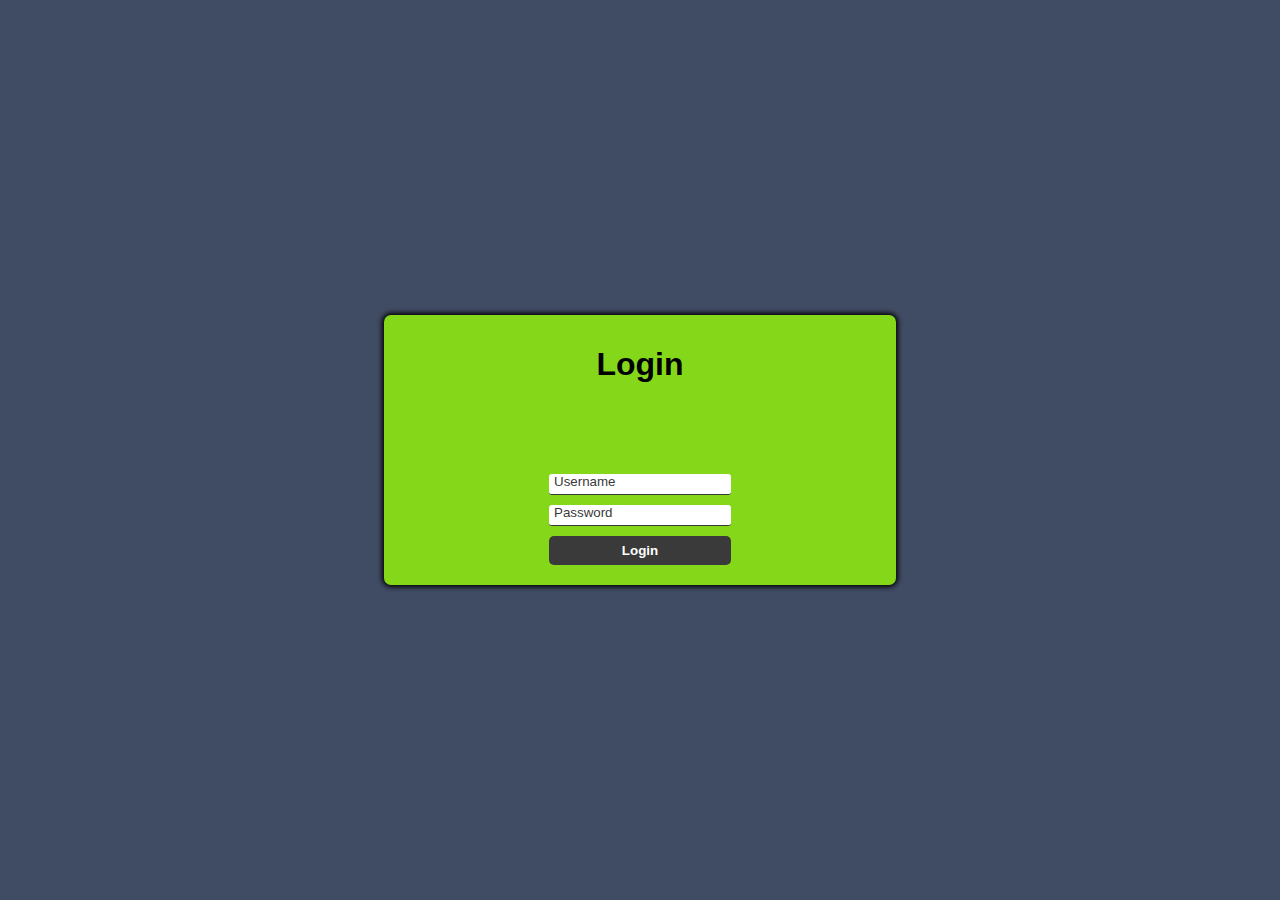
<file: index.html>
<!DOCTYPE html>
<html lang="en">
    <head>
        <meta charset="UTF-8">
        <meta name="viewport" content="width=device-width, initial-scale=1.0">
        <title>Iniciar Sesión</title>
        <!-- <link rel="stylesheet" href="login-page.css">
        <script defer src="login-page.js"></script> -->
      </head>
      
    <body>
        <main id="main-holder">
            <h1 id="login-header">Login</h1>
            
            <div id="login-error-msg-holder">
              <p id="login-error-msg">Invalid username <span id="error-msg-second-line">and/or password</span></p>
            </div>
            
            <form id="login-form">
              <input type="text" name="username" id="username-field" class="login-form-field" placeholder="Username">
              <input type="password" name="password" id="password-field" class="login-form-field" placeholder="Password">
              <input type="submit" value="Login" id="login-form-submit">
            </form>
          
          </main>
    </body>
    <script>
        const loginForm = document.getElementById("login-form");
        const loginButton = document.getElementById("login-form-submit");
        const loginErrorMsg = document.getElementById("login-error-msg");

        loginButton.addEventListener("click", (e)=> {
            e.preventDefault();
            const user = loginForm.username.value;
            const pass = loginForm.password.value;

            if(user === "user" && pass === "web") {
                document.location.href = 'waiting.html';
            }
            else
            {
                alert("you failed mijo, tiene que intentar de nuevo, o sino ve a ver película Netflix");
            }
        })

    </script>
    <style>
        html{
            height: 100%;
            }

        body {
            height: 100%;
            margin: 0;
            font-family: Arial, Helvetica, sans-serif;
            display: grid;
            justify-items: center;
            align-items: center;
            background-color: #404b64;
        }
        #main-holder {
            width: 40%;
            height: 30%;
            display: grid;
            justify-items: center;
            align-items: center;
            background-color: rgb(133, 216, 25);
            border-radius: 7px;
            box-shadow: 0px 0px 5px 2px black;
        }
        #login-header {
            font-family: 'Gill Sans', 'Gill Sans MT', Calibri, 'Trebuchet MS', sans-serif;
        }
        
        #login-error-msg-holder {
        width: 100%;
        height: 100%;
        display: grid;
        justify-items: center;
        align-items: center;
        }
        
#login-error-msg {
  width: 23%;
  text-align: center;
  margin: 0;
  padding: 5px;
  font-size: 12px;
  font-weight: bold;
  color: #8a0000;
  border: 1px solid #8a0000;
  background-color: #e58f8f;
  opacity: 0;
}

#error-msg-second-line {
  display: block;
}

/* -------------------------------------------------------------- */

/* Adjust the positioning of the login form inside the last row of the
main grid */

#login-form {
  align-self: flex-start;
  display: grid;
  justify-items: center;
  align-items: center;
}

/* Style the login form fields' placeholders */

.login-form-field::placeholder {
  color: #3a3a3a;
}

/* Style the login form fields (username and password) */

.login-form-field {
  border: none;
  border-bottom: 1px solid #3a3a3a;
  margin-bottom: 10px;
  border-radius: 3px;
  outline: none;
  padding: 0px 0px 5px 5px;
}

/* Style the login button */

#login-form-submit {
  width: 100%;
  padding: 7px;
  border: none;
  border-radius: 5px;
  color: white;
  font-weight: bold;
  background-color: #3a3a3a;
  cursor: pointer;
  outline: none;
}

    </style>
</html>
</file>
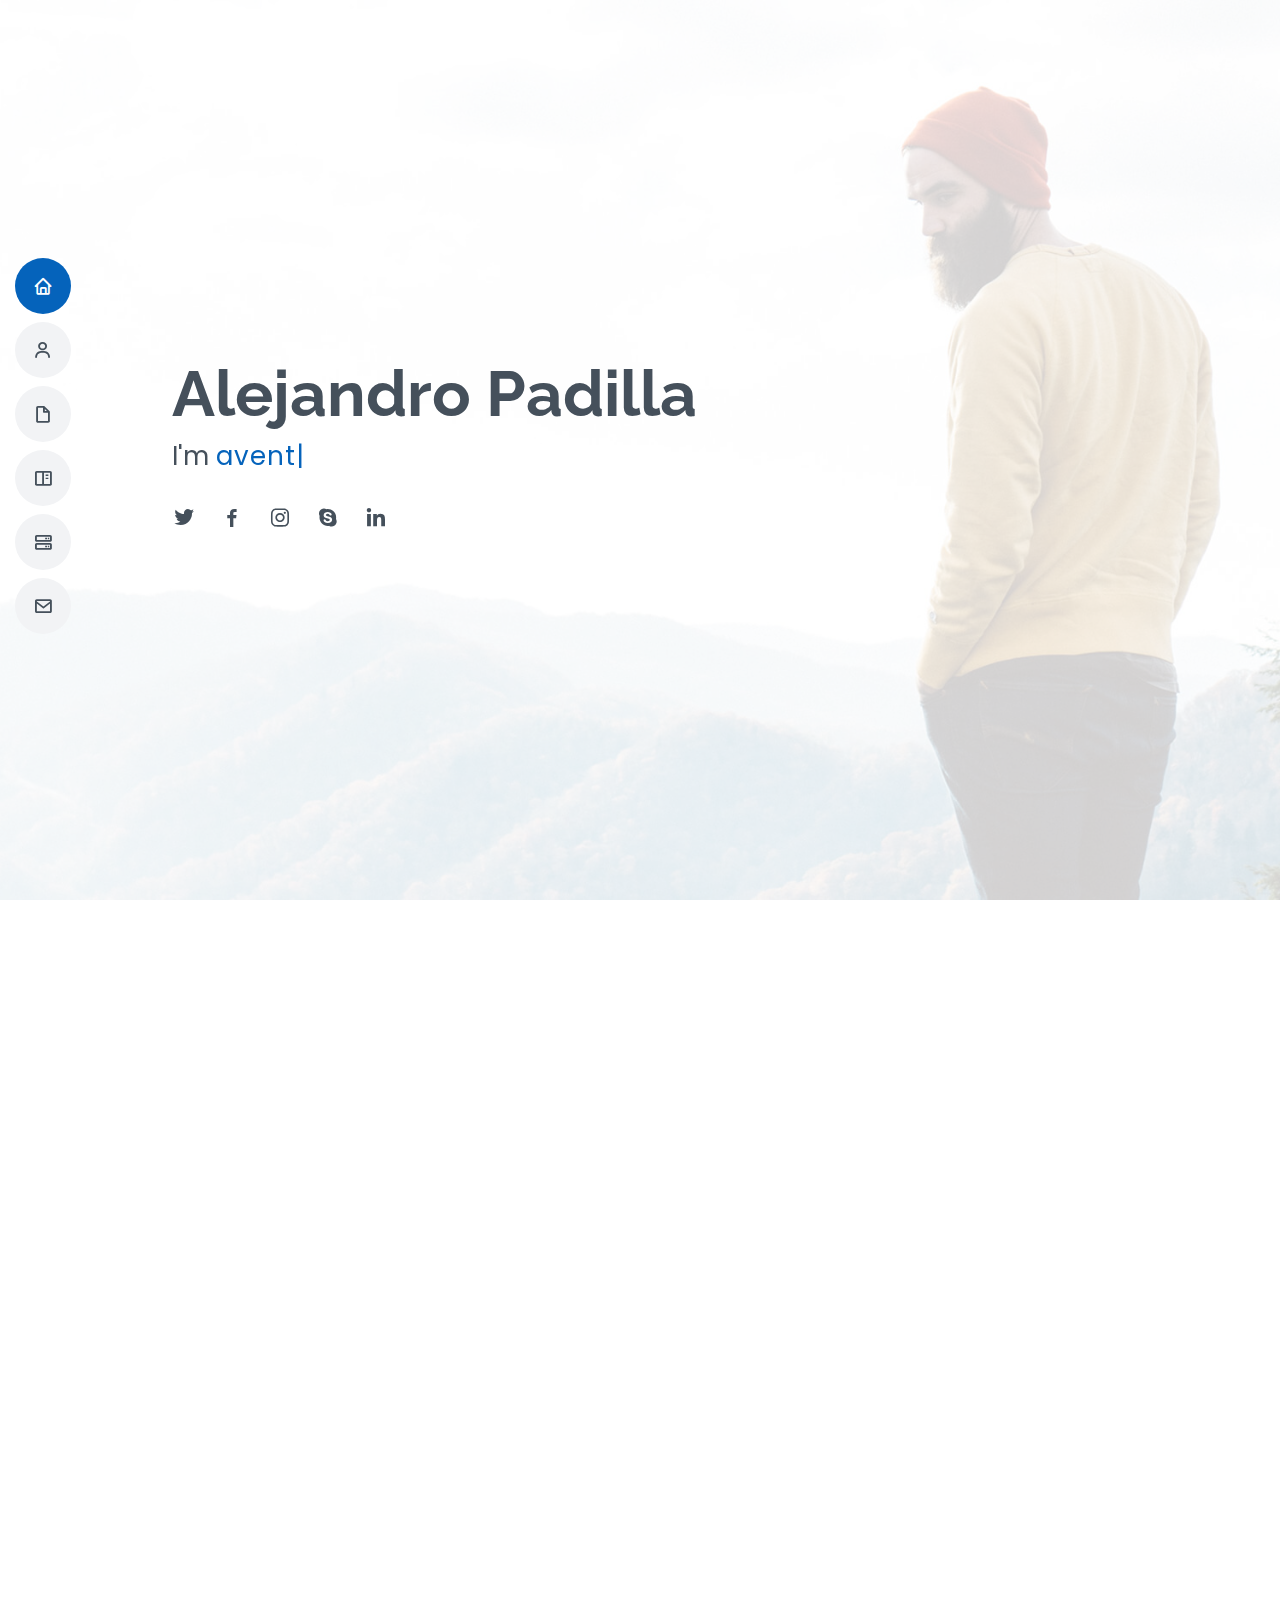
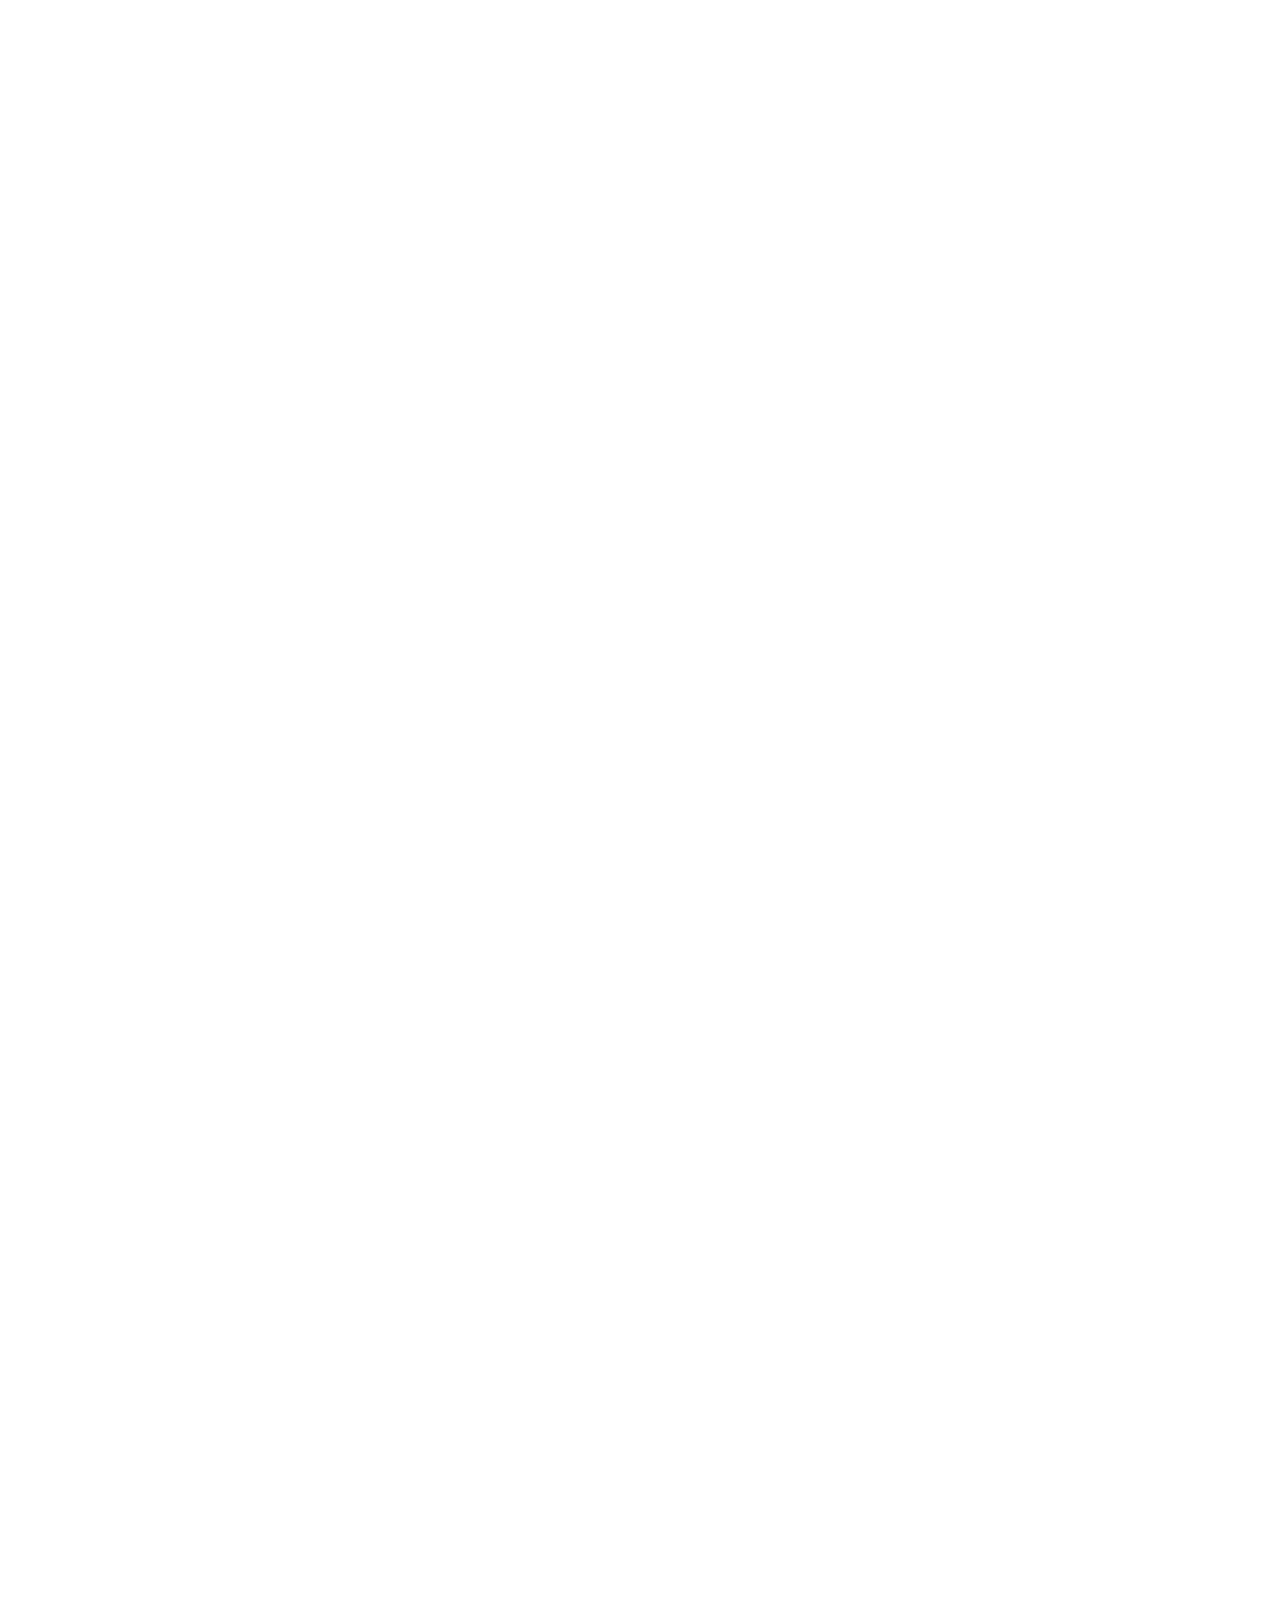
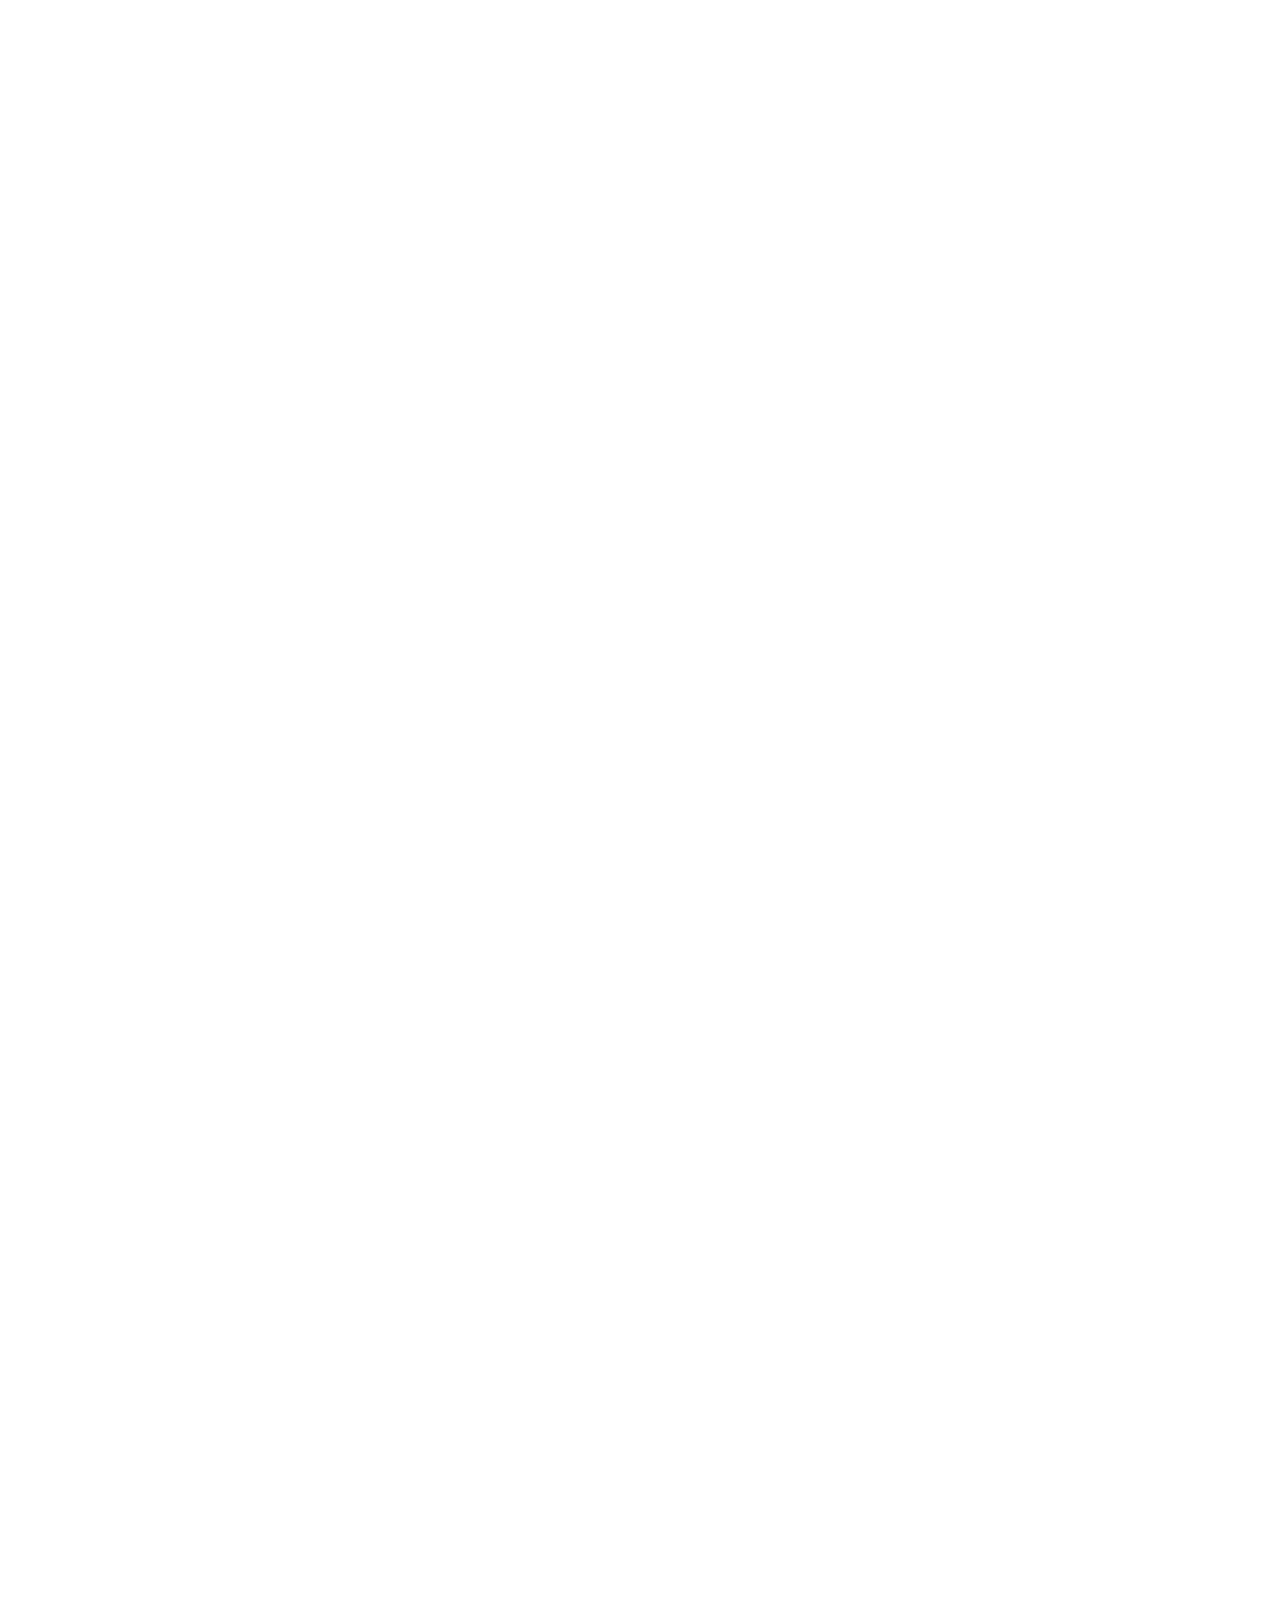
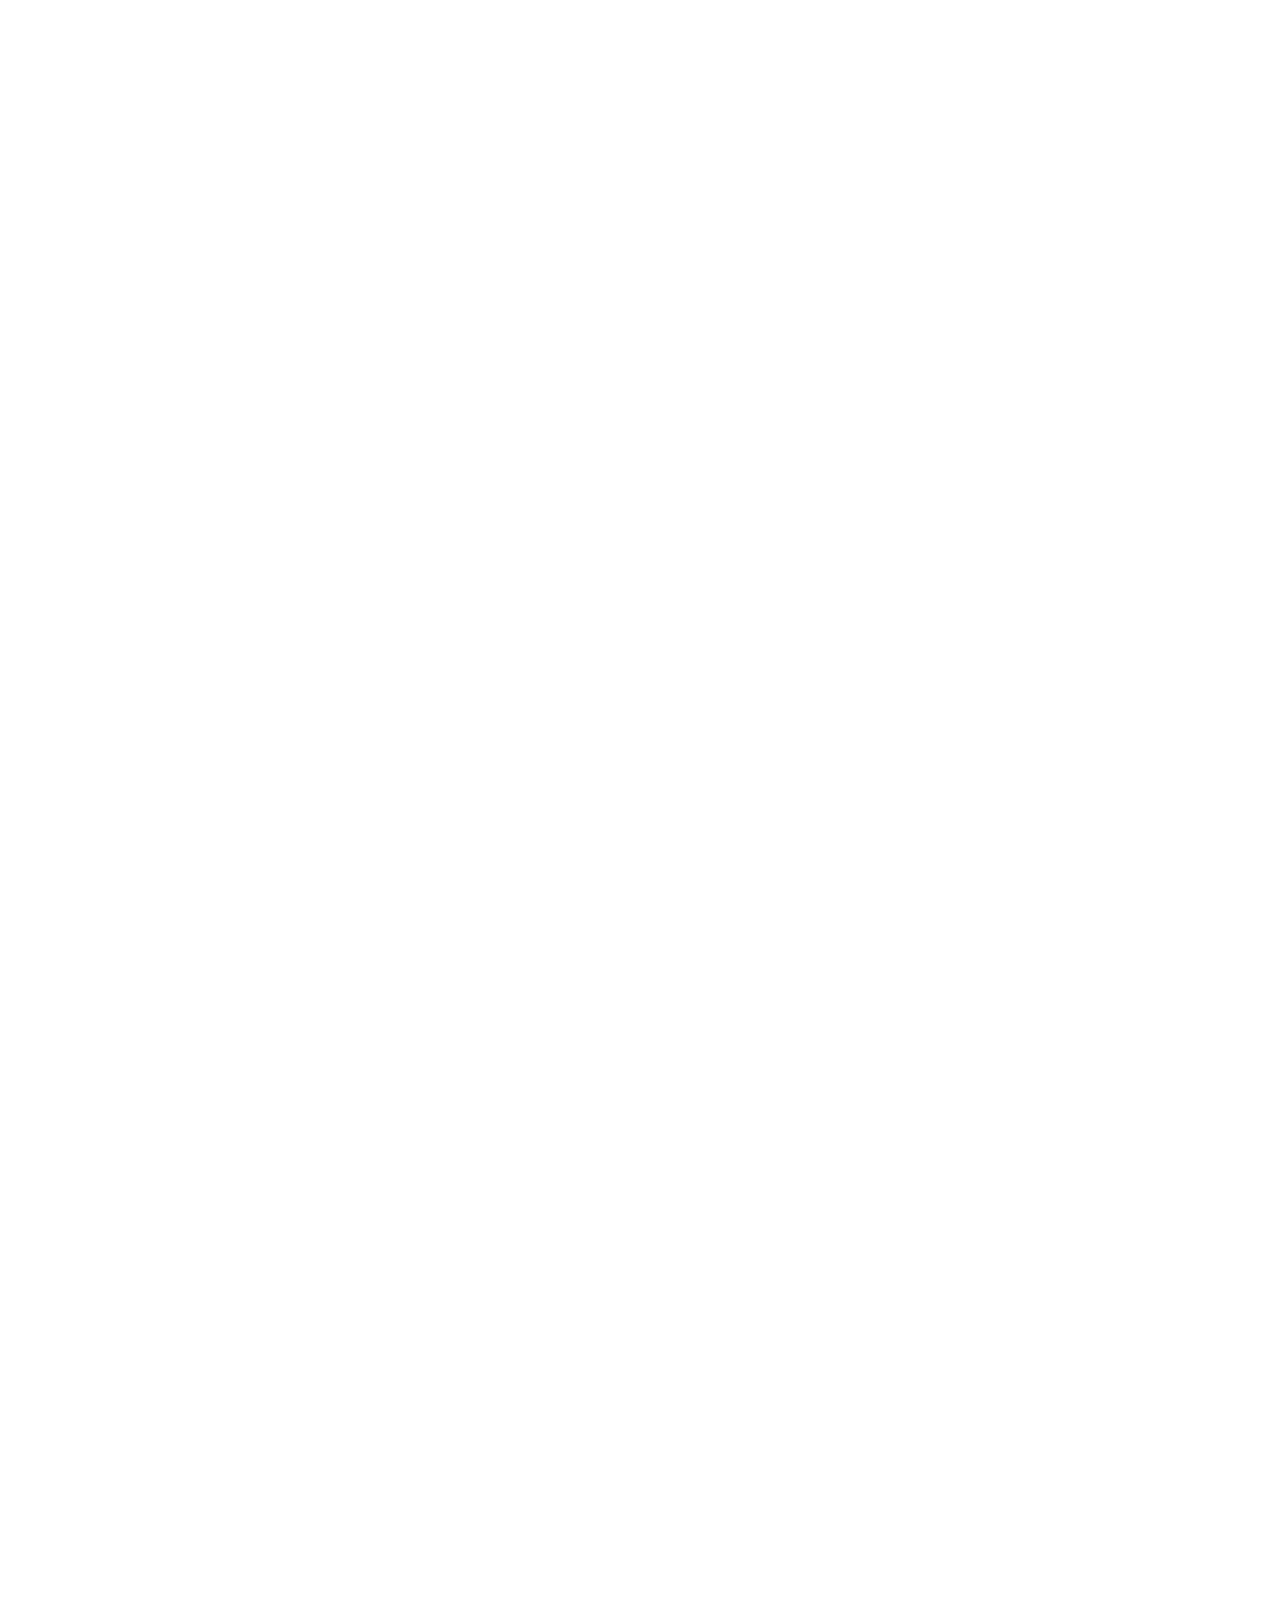
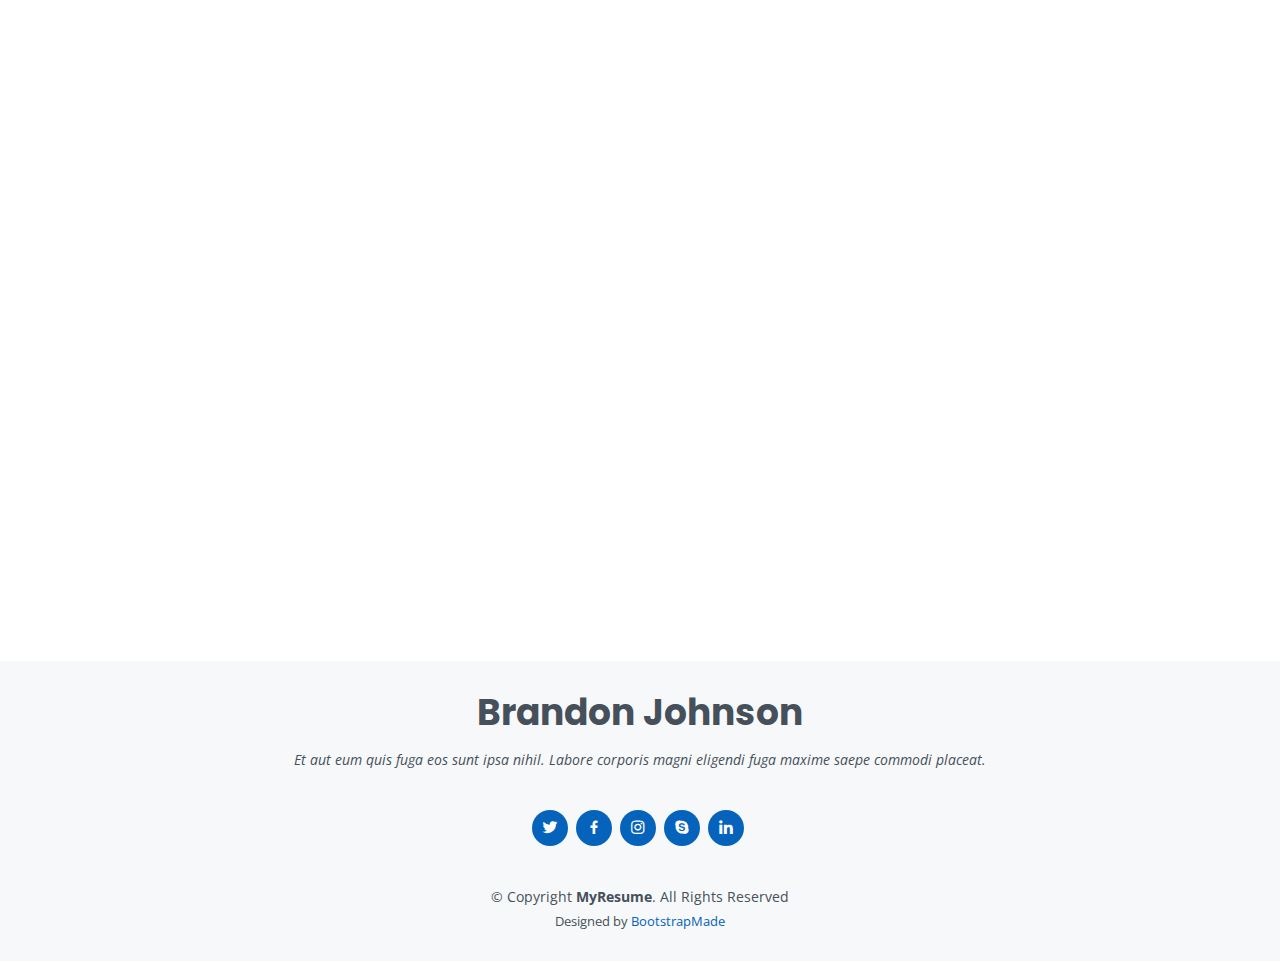
<file: pagina.html>
<!DOCTYPE html>
<html lang="en">

<head>
  <meta charset="utf-8">
  <meta content="width=device-width, initial-scale=1.0" name="viewport">

  <title>MyResume Bootstrap Template - Index</title>
  <meta content="" name="description">
  <meta content="" name="keywords">

  <!-- Favicons -->
  <link href="assets/img/favicon.png" rel="icon">
  <link href="assets/img/apple-touch-icon.png" rel="apple-touch-icon">

  <!-- Google Fonts -->
  <link href="https://fonts.googleapis.com/css?family=Open+Sans:300,300i,400,400i,600,600i,700,700i|Raleway:300,300i,400,400i,500,500i,600,600i,700,700i|Poppins:300,300i,400,400i,500,500i,600,600i,700,700i" rel="stylesheet">

  <!-- Vendor CSS Files -->
  <link href="assets/vendor/aos/aos.css" rel="stylesheet">
  <link href="assets/vendor/bootstrap/css/bootstrap.min.css" rel="stylesheet">
  <link href="assets/vendor/bootstrap-icons/bootstrap-icons.css" rel="stylesheet">
  <link href="assets/vendor/boxicons/css/boxicons.min.css" rel="stylesheet">
  <link href="assets/vendor/glightbox/css/glightbox.min.css" rel="stylesheet">
  <link href="assets/vendor/swiper/swiper-bundle.min.css" rel="stylesheet">

  <!-- Template Main CSS File -->
  <link href="assets/css/style.css" rel="stylesheet">

  <!-- =======================================================
  * Template Name: MyResume - v4.7.0
  * Template URL: https://bootstrapmade.com/free-html-bootstrap-template-my-resume/
  * Author: BootstrapMade.com
  * License: https://bootstrapmade.com/license/
  ======================================================== -->
</head>

<body>

  <!-- ======= Mobile nav toggle button ======= -->
  <!-- <button type="button" class="mobile-nav-toggle d-xl-none"><i class="bi bi-list mobile-nav-toggle"></i></button> -->
  <i class="bi bi-list mobile-nav-toggle d-xl-none"></i>
  <!-- ======= Header ======= -->
  <header id="header" class="d-flex flex-column justify-content-center">

    <nav id="navbar" class="navbar nav-menu">
      <ul>
        <li><a href="#hero" class="nav-link scrollto active"><i class="bx bx-home"></i> <span>Home</span></a></li>
        <li><a href="#about" class="nav-link scrollto"><i class="bx bx-user"></i> <span>About</span></a></li>
        <li><a href="#resume" class="nav-link scrollto"><i class="bx bx-file-blank"></i> <span>Resume</span></a></li>
        <li><a href="#portfolio" class="nav-link scrollto"><i class="bx bx-book-content"></i> <span>Portfolio</span></a></li>
        <li><a href="#services" class="nav-link scrollto"><i class="bx bx-server"></i> <span>Services</span></a></li>
        <li><a href="#contact" class="nav-link scrollto"><i class="bx bx-envelope"></i> <span>Contact</span></a></li>
      </ul>
    </nav><!-- .nav-menu -->

  </header><!-- End Header -->

  <!-- ======= Hero Section ======= -->
  <section id="hero" class="d-flex flex-column justify-content-center">
    <div class="container" data-aos="zoom-in" data-aos-delay="100">
      <h1>Alejandro Padilla</h1>
      <p>I'm <span class="typed" data-typed-items="aventurero, desarrollador, entre otros"></span></p>
      <div class="social-links">
        <a href="#" class="twitter"><i class="bx bxl-twitter"></i></a>
        <a href="#" class="facebook"><i class="bx bxl-facebook"></i></a>
        <a href="#" class="instagram"><i class="bx bxl-instagram"></i></a>
        <a href="#" class="google-plus"><i class="bx bxl-skype"></i></a>
        <a href="https://www.linkedin.com/in/alejandro-padilla-valderrama-2314515a/" class="linkedin"><i class="bx bxl-linkedin"></i></a>
      </div>
    </div>
  </section><!-- End Hero -->

  <main id="main">

    <!-- ======= About Section ======= -->
    <section id="about" class="about">
      <div class="container" data-aos="fade-up">

        <div class="section-title">
          <h2>About</h2>
          <p>Magnam dolores commodi suscipit. Necessitatibus eius consequatur ex aliquid fuga eum quidem. Sit sint consectetur velit. Quisquam quos quisquam cupiditate. Et nemo qui impedit suscipit alias ea. Quia fugiat sit in iste officiis commodi quidem hic quas.</p>
        </div>

        <div class="row">
          <div class="col-lg-4">
            <img src="assets/img/profile-img.jpg" class="img-fluid" alt="">
          </div>
          <div class="col-lg-8 pt-4 pt-lg-0 content">
            <h3>UI/UX Designer &amp; Web Developer.</h3>
            <p class="fst-italic">
              Lorem ipsum dolor sit amet, consectetur adipiscing elit, sed do eiusmod tempor incididunt ut labore et dolore
              magna aliqua.
            </p>
            <div class="row">
              <div class="col-lg-6">
                <ul>
                  <li><i class="bi bi-chevron-right"></i> <strong>Birthday:</strong> <span>1 May 1995</span></li>
                  <li><i class="bi bi-chevron-right"></i> <strong>Website:</strong> <span>www.example.com</span></li>
                  <li><i class="bi bi-chevron-right"></i> <strong>Phone:</strong> <span>+123 456 7890</span></li>
                  <li><i class="bi bi-chevron-right"></i> <strong>City:</strong> <span>New York, USA</span></li>
                </ul>
              </div>
              <div class="col-lg-6">
                <ul>
                  <li><i class="bi bi-chevron-right"></i> <strong>Age:</strong> <span>30</span></li>
                  <li><i class="bi bi-chevron-right"></i> <strong>Degree:</strong> <span>Master</span></li>
                  <li><i class="bi bi-chevron-right"></i> <strong>PhEmailone:</strong> <span>email@example.com</span></li>
                  <li><i class="bi bi-chevron-right"></i> <strong>Freelance:</strong> <span>Available</span></li>
                </ul>
              </div>
            </div>
            <p>
              Officiis eligendi itaque labore et dolorum mollitia officiis optio vero. Quisquam sunt adipisci omnis et ut. Nulla accusantium dolor incidunt officia tempore. Et eius omnis.
              Cupiditate ut dicta maxime officiis quidem quia. Sed et consectetur qui quia repellendus itaque neque. Aliquid amet quidem ut quaerat cupiditate. Ab et eum qui repellendus omnis culpa magni laudantium dolores.
            </p>
          </div>
        </div>

      </div>
    </section><!-- End About Section -->

    <!-- ======= Facts Section ======= -->
    <section id="facts" class="facts">
      <div class="container" data-aos="fade-up">

        <div class="section-title">
          <h2>Facts</h2>
          <p>Magnam dolores commodi suscipit. Necessitatibus eius consequatur ex aliquid fuga eum quidem. Sit sint consectetur velit. Quisquam quos quisquam cupiditate. Et nemo qui impedit suscipit alias ea. Quia fugiat sit in iste officiis commodi quidem hic quas.</p>
        </div>

        <div class="row">

          <div class="col-lg-3 col-md-6">
            <div class="count-box">
              <i class="bi bi-emoji-smile"></i>
              <span data-purecounter-start="0" data-purecounter-end="232" data-purecounter-duration="1" class="purecounter"></span>
              <p>Happy Clients</p>
            </div>
          </div>

          <div class="col-lg-3 col-md-6 mt-5 mt-md-0">
            <div class="count-box">
              <i class="bi bi-journal-richtext"></i>
              <span data-purecounter-start="0" data-purecounter-end="521" data-purecounter-duration="1" class="purecounter"></span>
              <p>Projects</p>
            </div>
          </div>

          <div class="col-lg-3 col-md-6 mt-5 mt-lg-0">
            <div class="count-box">
              <i class="bi bi-headset"></i>
              <span data-purecounter-start="0" data-purecounter-end="1463" data-purecounter-duration="1" class="purecounter"></span>
              <p>Hours Of Support</p>
            </div>
          </div>

          <div class="col-lg-3 col-md-6 mt-5 mt-lg-0">
            <div class="count-box">
              <i class="bi bi-award"></i>
              <span data-purecounter-start="0" data-purecounter-end="25" data-purecounter-duration="1" class="purecounter"></span>
              <p>Awards</p>
            </div>
          </div>

        </div>

      </div>
    </section><!-- End Facts Section -->

    <!-- ======= Skills Section ======= -->
    <section id="skills" class="skills section-bg">
      <div class="container" data-aos="fade-up">

        <div class="section-title">
          <h2>Skills</h2>
          <p>Magnam dolores commodi suscipit. Necessitatibus eius consequatur ex aliquid fuga eum quidem. Sit sint consectetur velit. Quisquam quos quisquam cupiditate. Et nemo qui impedit suscipit alias ea. Quia fugiat sit in iste officiis commodi quidem hic quas.</p>
        </div>

        <div class="row skills-content">

          <div class="col-lg-6">

            <div class="progress">
              <span class="skill">HTML <i class="val">100%</i></span>
              <div class="progress-bar-wrap">
                <div class="progress-bar" role="progressbar" aria-valuenow="100" aria-valuemin="0" aria-valuemax="100"></div>
              </div>
            </div>

            <div class="progress">
              <span class="skill">CSS <i class="val">90%</i></span>
              <div class="progress-bar-wrap">
                <div class="progress-bar" role="progressbar" aria-valuenow="90" aria-valuemin="0" aria-valuemax="100"></div>
              </div>
            </div>

            <div class="progress">
              <span class="skill">JavaScript <i class="val">75%</i></span>
              <div class="progress-bar-wrap">
                <div class="progress-bar" role="progressbar" aria-valuenow="75" aria-valuemin="0" aria-valuemax="100"></div>
              </div>
            </div>

          </div>

          <div class="col-lg-6">

            <div class="progress">
              <span class="skill">PHP <i class="val">80%</i></span>
              <div class="progress-bar-wrap">
                <div class="progress-bar" role="progressbar" aria-valuenow="80" aria-valuemin="0" aria-valuemax="100"></div>
              </div>
            </div>

            <div class="progress">
              <span class="skill">WordPress/CMS <i class="val">90%</i></span>
              <div class="progress-bar-wrap">
                <div class="progress-bar" role="progressbar" aria-valuenow="90" aria-valuemin="0" aria-valuemax="100"></div>
              </div>
            </div>

            <div class="progress">
              <span class="skill">Photoshop <i class="val">55%</i></span>
              <div class="progress-bar-wrap">
                <div class="progress-bar" role="progressbar" aria-valuenow="55" aria-valuemin="0" aria-valuemax="100"></div>
              </div>
            </div>

          </div>

        </div>

      </div>
    </section><!-- End Skills Section -->

    <!-- ======= Resume Section ======= -->
    <section id="resume" class="resume">
      <div class="container" data-aos="fade-up">

        <div class="section-title">
          <h2>Resume</h2>
          <p>Magnam dolores commodi suscipit. Necessitatibus eius consequatur ex aliquid fuga eum quidem. Sit sint consectetur velit. Quisquam quos quisquam cupiditate. Et nemo qui impedit suscipit alias ea. Quia fugiat sit in iste officiis commodi quidem hic quas.</p>
        </div>

        <div class="row">
          <div class="col-lg-6">
            <h3 class="resume-title">Sumary</h3>
            <div class="resume-item pb-0">
              <h4>Brandon Johnson</h4>
              <p><em>Innovative and deadline-driven Graphic Designer with 3+ years of experience designing and developing user-centered digital/print marketing material from initial concept to final, polished deliverable.</em></p>
              <ul>
                <li>Portland par 127,Orlando, FL</li>
                <li>(123) 456-7891</li>
                <li>alice.barkley@example.com</li>
              </ul>
            </div>

            <h3 class="resume-title">Education</h3>
            <div class="resume-item">
              <h4>Master of Fine Arts &amp; Graphic Design</h4>
              <h5>2015 - 2016</h5>
              <p><em>Rochester Institute of Technology, Rochester, NY</em></p>
              <p>Qui deserunt veniam. Et sed aliquam labore tempore sed quisquam iusto autem sit. Ea vero voluptatum qui ut dignissimos deleniti nerada porti sand markend</p>
            </div>
            <div class="resume-item">
              <h4>Bachelor of Fine Arts &amp; Graphic Design</h4>
              <h5>2010 - 2014</h5>
              <p><em>Rochester Institute of Technology, Rochester, NY</em></p>
              <p>Quia nobis sequi est occaecati aut. Repudiandae et iusto quae reiciendis et quis Eius vel ratione eius unde vitae rerum voluptates asperiores voluptatem Earum molestiae consequatur neque etlon sader mart dila</p>
            </div>
          </div>
          <div class="col-lg-6">
            <h3 class="resume-title">Professional Experience</h3>
            <div class="resume-item">
              <h4>Senior graphic design specialist</h4>
              <h5>2019 - Present</h5>
              <p><em>Experion, New York, NY </em></p>
              <ul>
                <li>Lead in the design, development, and implementation of the graphic, layout, and production communication materials</li>
                <li>Delegate tasks to the 7 members of the design team and provide counsel on all aspects of the project. </li>
                <li>Supervise the assessment of all graphic materials in order to ensure quality and accuracy of the design</li>
                <li>Oversee the efficient use of production project budgets ranging from $2,000 - $25,000</li>
              </ul>
            </div>
            <div class="resume-item">
              <h4>Graphic design specialist</h4>
              <h5>2017 - 2018</h5>
              <p><em>Stepping Stone Advertising, New York, NY</em></p>
              <ul>
                <li>Developed numerous marketing programs (logos, brochures,infographics, presentations, and advertisements).</li>
                <li>Managed up to 5 projects or tasks at a given time while under pressure</li>
                <li>Recommended and consulted with clients on the most appropriate graphic design</li>
                <li>Created 4+ design presentations and proposals a month for clients and account managers</li>
              </ul>
            </div>
          </div>
        </div>

      </div>
    </section><!-- End Resume Section -->

    <!-- ======= Portfolio Section ======= -->
    <section id="portfolio" class="portfolio section-bg">
      <div class="container" data-aos="fade-up">

        <div class="section-title">
          <h2>Portfolio</h2>
          <p>Magnam dolores commodi suscipit. Necessitatibus eius consequatur ex aliquid fuga eum quidem. Sit sint consectetur velit. Quisquam quos quisquam cupiditate. Et nemo qui impedit suscipit alias ea. Quia fugiat sit in iste officiis commodi quidem hic quas.</p>
        </div>

        <div class="row">
          <div class="col-lg-12 d-flex justify-content-center" data-aos="fade-up" data-aos-delay="100">
            <ul id="portfolio-flters">
              <li data-filter="*" class="filter-active">All</li>
              <li data-filter=".filter-app">App</li>
              <li data-filter=".filter-card">Card</li>
              <li data-filter=".filter-web">Web</li>
            </ul>
          </div>
        </div>

        <div class="row portfolio-container" data-aos="fade-up" data-aos-delay="200">

          <div class="col-lg-4 col-md-6 portfolio-item filter-app">
            <div class="portfolio-wrap">
              <img src="assets/img/portfolio/portfolio-1.jpg" class="img-fluid" alt="">
              <div class="portfolio-info">
                <h4>App 1</h4>
                <p>App</p>
                <div class="portfolio-links">
                  <a href="assets/img/portfolio/portfolio-1.jpg" data-gallery="portfolioGallery" class="portfolio-lightbox" title="App 1"><i class="bx bx-plus"></i></a>
                  <a href="portfolio-details.html" class="portfolio-details-lightbox" data-glightbox="type: external" title="Portfolio Details"><i class="bx bx-link"></i></a>
                </div>
              </div>
            </div>
          </div>

          <div class="col-lg-4 col-md-6 portfolio-item filter-web">
            <div class="portfolio-wrap">
              <img src="assets/img/portfolio/portfolio-2.jpg" class="img-fluid" alt="">
              <div class="portfolio-info">
                <h4>Web 3</h4>
                <p>Web</p>
                <div class="portfolio-links">
                  <a href="assets/img/portfolio/portfolio-2.jpg" data-gallery="portfolioGallery" class="portfolio-lightbox" title="Web 3"><i class="bx bx-plus"></i></a>
                  <a href="portfolio-details.html" class="portfolio-details-lightbox" data-glightbox="type: external" title="Portfolio Details"><i class="bx bx-link"></i></a>
                </div>
              </div>
            </div>
          </div>

          <div class="col-lg-4 col-md-6 portfolio-item filter-app">
            <div class="portfolio-wrap">
              <img src="assets/img/portfolio/portfolio-3.jpg" class="img-fluid" alt="">
              <div class="portfolio-info">
                <h4>App 2</h4>
                <p>App</p>
                <div class="portfolio-links">
                  <a href="assets/img/portfolio/portfolio-3.jpg" data-gallery="portfolioGallery" class="portfolio-lightbox" title="App 2"><i class="bx bx-plus"></i></a>
                  <a href="portfolio-details.html" class="portfolio-details-lightbox" data-glightbox="type: external" title="Portfolio Details"><i class="bx bx-link"></i></a>
                </div>
              </div>
            </div>
          </div>

          <div class="col-lg-4 col-md-6 portfolio-item filter-card">
            <div class="portfolio-wrap">
              <img src="assets/img/portfolio/portfolio-4.jpg" class="img-fluid" alt="">
              <div class="portfolio-info">
                <h4>Card 2</h4>
                <p>Card</p>
                <div class="portfolio-links">
                  <a href="assets/img/portfolio/portfolio-4.jpg" data-gallery="portfolioGallery" class="portfolio-lightbox" title="Card 2"><i class="bx bx-plus"></i></a>
                  <a href="portfolio-details.html" class="portfolio-details-lightbox" data-glightbox="type: external" title="Portfolio Details"><i class="bx bx-link"></i></a>
                </div>
              </div>
            </div>
          </div>

          <div class="col-lg-4 col-md-6 portfolio-item filter-web">
            <div class="portfolio-wrap">
              <img src="assets/img/portfolio/portfolio-5.jpg" class="img-fluid" alt="">
              <div class="portfolio-info">
                <h4>Web 2</h4>
                <p>Web</p>
                <div class="portfolio-links">
                  <a href="assets/img/portfolio/portfolio-5.jpg" data-gallery="portfolioGallery" class="portfolio-lightbox" title="Web 2"><i class="bx bx-plus"></i></a>
                  <a href="portfolio-details.html" class="portfolio-details-lightbox" data-glightbox="type: external" title="Portfolio Details"><i class="bx bx-link"></i></a>
                </div>
              </div>
            </div>
          </div>

          <div class="col-lg-4 col-md-6 portfolio-item filter-app">
            <div class="portfolio-wrap">
              <img src="assets/img/portfolio/portfolio-6.jpg" class="img-fluid" alt="">
              <div class="portfolio-info">
                <h4>App 3</h4>
                <p>App</p>
                <div class="portfolio-links">
                  <a href="assets/img/portfolio/portfolio-6.jpg" data-gallery="portfolioGallery" class="portfolio-lightbox" title="App 3"><i class="bx bx-plus"></i></a>
                  <a href="portfolio-details.html" class="portfolio-details-lightbox" data-glightbox="type: external" title="Portfolio Details"><i class="bx bx-link"></i></a>
                </div>
              </div>
            </div>
          </div>

          <div class="col-lg-4 col-md-6 portfolio-item filter-card">
            <div class="portfolio-wrap">
              <img src="assets/img/portfolio/portfolio-7.jpg" class="img-fluid" alt="">
              <div class="portfolio-info">
                <h4>Card 1</h4>
                <p>Card</p>
                <div class="portfolio-links">
                  <a href="assets/img/portfolio/portfolio-7.jpg" data-gallery="portfolioGallery" class="portfolio-lightbox" title="Card 1"><i class="bx bx-plus"></i></a>
                  <a href="portfolio-details.html" class="portfolio-details-lightbox" data-glightbox="type: external" title="Portfolio Details"><i class="bx bx-link"></i></a>
                </div>
              </div>
            </div>
          </div>

          <div class="col-lg-4 col-md-6 portfolio-item filter-card">
            <div class="portfolio-wrap">
              <img src="assets/img/portfolio/portfolio-8.jpg" class="img-fluid" alt="">
              <div class="portfolio-info">
                <h4>Card 3</h4>
                <p>Card</p>
                <div class="portfolio-links">
                  <a href="assets/img/portfolio/portfolio-8.jpg" data-gallery="portfolioGallery" class="portfolio-lightbox" title="Card 3"><i class="bx bx-plus"></i></a>
                  <a href="portfolio-details.html" class="portfolio-details-lightbox" data-glightbox="type: external" title="Portfolio Details"><i class="bx bx-link"></i></a>
                </div>
              </div>
            </div>
          </div>

          <div class="col-lg-4 col-md-6 portfolio-item filter-web">
            <div class="portfolio-wrap">
              <img src="assets/img/portfolio/portfolio-9.jpg" class="img-fluid" alt="">
              <div class="portfolio-info">
                <h4>Web 3</h4>
                <p>Web</p>
                <div class="portfolio-links">
                  <a href="assets/img/portfolio/portfolio-9.jpg" data-gallery="portfolioGallery" class="portfolio-lightbox" title="Web 3"><i class="bx bx-plus"></i></a>
                  <a href="portfolio-details.html" class="portfolio-details-lightbox" data-glightbox="type: external" title="Portfolio Details"><i class="bx bx-link"></i></a>
                </div>
              </div>
            </div>
          </div>

        </div>

      </div>
    </section><!-- End Portfolio Section -->

    <!-- ======= Services Section ======= -->
    <section id="services" class="services">
      <div class="container" data-aos="fade-up">

        <div class="section-title">
          <h2>Services</h2>
          <p>Magnam dolores commodi suscipit. Necessitatibus eius consequatur ex aliquid fuga eum quidem. Sit sint consectetur velit. Quisquam quos quisquam cupiditate. Et nemo qui impedit suscipit alias ea. Quia fugiat sit in iste officiis commodi quidem hic quas.</p>
        </div>

        <div class="row">

          <div class="col-lg-4 col-md-6 d-flex align-items-stretch" data-aos="zoom-in" data-aos-delay="100">
            <div class="icon-box iconbox-blue">
              <div class="icon">
                <svg width="100" height="100" viewBox="0 0 600 600" xmlns="http://www.w3.org/2000/svg">
                  <path stroke="none" stroke-width="0" fill="#f5f5f5" d="M300,521.0016835830174C376.1290562159157,517.8887921683347,466.0731472004068,529.7835943286574,510.70327084640275,468.03025145048787C554.3714126377745,407.6079735673963,508.03601936045806,328.9844924480964,491.2728898941984,256.3432110539036C474.5976632858925,184.082847569629,479.9380746630129,96.60480741107993,416.23090153303,58.64404602377083C348.86323505073057,18.502131276798302,261.93793281208167,40.57373210992963,193.5410806939664,78.93577620505333C130.42746243093433,114.334589627462,98.30271207620316,179.96522072025542,76.75703585869454,249.04625023123273C51.97151888228291,328.5150500222984,13.704378332031375,421.85034740162234,66.52175969318436,486.19268352777647C119.04800174914682,550.1803526380478,217.28368757567262,524.383925680826,300,521.0016835830174"></path>
                </svg>
                <i class="bx bxl-dribbble"></i>
              </div>
              <h4><a href="">Lorem Ipsum</a></h4>
              <p>Voluptatum deleniti atque corrupti quos dolores et quas molestias excepturi</p>
            </div>
          </div>

          <div class="col-lg-4 col-md-6 d-flex align-items-stretch mt-4 mt-md-0" data-aos="zoom-in" data-aos-delay="200">
            <div class="icon-box iconbox-orange ">
              <div class="icon">
                <svg width="100" height="100" viewBox="0 0 600 600" xmlns="http://www.w3.org/2000/svg">
                  <path stroke="none" stroke-width="0" fill="#f5f5f5" d="M300,582.0697525312426C382.5290701553225,586.8405444964366,449.9789794690241,525.3245884688669,502.5850820975895,461.55621195738473C556.606425686781,396.0723002908107,615.8543463187945,314.28637112970534,586.6730223649479,234.56875336149918C558.9533121215079,158.8439757836574,454.9685369536778,164.00468322053177,381.49747125262974,130.76875717737553C312.15926192815925,99.40240125094834,248.97055460311594,18.661163978235184,179.8680185752513,50.54337015887873C110.5421016452524,82.52863877960104,119.82277516462835,180.83849132639028,109.12597500060166,256.43424936330496C100.08760227029461,320.3096726198365,92.17705696193138,384.0621239912766,124.79988738764834,439.7174275375508C164.83382741302287,508.01625554203684,220.96474134820875,577.5009287672846,300,582.0697525312426"></path>
                </svg>
                <i class="bx bx-file"></i>
              </div>
              <h4><a href="">Sed Perspiciatis</a></h4>
              <p>Duis aute irure dolor in reprehenderit in voluptate velit esse cillum dolore</p>
            </div>
          </div>

          <div class="col-lg-4 col-md-6 d-flex align-items-stretch mt-4 mt-lg-0" data-aos="zoom-in" data-aos-delay="300">
            <div class="icon-box iconbox-pink">
              <div class="icon">
                <svg width="100" height="100" viewBox="0 0 600 600" xmlns="http://www.w3.org/2000/svg">
                  <path stroke="none" stroke-width="0" fill="#f5f5f5" d="M300,541.5067337569781C382.14930387511276,545.0595476570109,479.8736841581634,548.3450877840088,526.4010558755058,480.5488172755941C571.5218469581645,414.80211281144784,517.5187510058486,332.0715597781072,496.52539010469104,255.14436215662573C477.37192572678356,184.95920475031193,473.57363656557914,105.61284051026155,413.0603344069578,65.22779650032875C343.27470386102294,18.654635553484475,251.2091493199835,5.337323636656869,175.0934190732945,40.62881213300186C97.87086631185822,76.43348514350839,51.98124368387456,156.15599469081315,36.44837278890362,239.84606092416172C21.716077023791087,319.22268207091537,43.775223500013084,401.1760424656574,96.891909868211,461.97329694683043C147.22146801428983,519.5804099606455,223.5754009179313,538.201503339737,300,541.5067337569781"></path>
                </svg>
                <i class="bx bx-tachometer"></i>
              </div>
              <h4><a href="">Magni Dolores</a></h4>
              <p>Excepteur sint occaecat cupidatat non proident, sunt in culpa qui officia</p>
            </div>
          </div>

          <div class="col-lg-4 col-md-6 d-flex align-items-stretch mt-4" data-aos="zoom-in" data-aos-delay="100">
            <div class="icon-box iconbox-yellow">
              <div class="icon">
                <svg width="100" height="100" viewBox="0 0 600 600" xmlns="http://www.w3.org/2000/svg">
                  <path stroke="none" stroke-width="0" fill="#f5f5f5" d="M300,503.46388370962813C374.79870501325706,506.71871716319447,464.8034551963731,527.1746412648533,510.4981551193396,467.86667711651364C555.9287308511215,408.9015244558933,512.6030010748507,327.5744911775523,490.211057578863,256.5855673507754C471.097692560561,195.9906835881958,447.69079081568157,138.11976852964426,395.19560036434837,102.3242989838813C329.3053358748298,57.3949838291264,248.02791733380457,8.279543830951368,175.87071277845988,42.242879143198664C103.41431057327972,76.34704239035025,93.79494320519305,170.9812938413882,81.28167332365135,250.07896920659033C70.17666984294237,320.27484674793965,64.84698225790005,396.69656628748305,111.28512138212992,450.4950937839243C156.20124167950087,502.5303643271138,231.32542653798444,500.4755392045468,300,503.46388370962813"></path>
                </svg>
                <i class="bx bx-layer"></i>
              </div>
              <h4><a href="">Nemo Enim</a></h4>
              <p>At vero eos et accusamus et iusto odio dignissimos ducimus qui blanditiis</p>
            </div>
          </div>

          <div class="col-lg-4 col-md-6 d-flex align-items-stretch mt-4" data-aos="zoom-in" data-aos-delay="200">
            <div class="icon-box iconbox-red">
              <div class="icon">
                <svg width="100" height="100" viewBox="0 0 600 600" xmlns="http://www.w3.org/2000/svg">
                  <path stroke="none" stroke-width="0" fill="#f5f5f5" d="M300,532.3542879108572C369.38199826031484,532.3153073249985,429.10787420159085,491.63046689027357,474.5244479745417,439.17860296908856C522.8885846962883,383.3225815378663,569.1668002868075,314.3205725914397,550.7432151929288,242.7694973846089C532.6665558377875,172.5657663291529,456.2379748765914,142.6223662098291,390.3689995646985,112.34683881706744C326.66090330228417,83.06452184765237,258.84405631176094,53.51806209861945,193.32584062364296,78.48882559362697C121.61183558270385,105.82097193414197,62.805066853699245,167.19869350419734,48.57481801355237,242.6138429142374C34.843463184063346,315.3850353017275,76.69343916112496,383.4422959591041,125.22947124332185,439.3748458443577C170.7312796277747,491.8107796887764,230.57421082200815,532.3932930995766,300,532.3542879108572"></path>
                </svg>
                <i class="bx bx-slideshow"></i>
              </div>
              <h4><a href="">Dele Cardo</a></h4>
              <p>Quis consequatur saepe eligendi voluptatem consequatur dolor consequuntur</p>
            </div>
          </div>

          <div class="col-lg-4 col-md-6 d-flex align-items-stretch mt-4" data-aos="zoom-in" data-aos-delay="300">
            <div class="icon-box iconbox-teal">
              <div class="icon">
                <svg width="100" height="100" viewBox="0 0 600 600" xmlns="http://www.w3.org/2000/svg">
                  <path stroke="none" stroke-width="0" fill="#f5f5f5" d="M300,566.797414625762C385.7384707136149,576.1784315230908,478.7894351017131,552.8928747891023,531.9192734346935,484.94944893311C584.6109503024035,417.5663521118492,582.489472248146,322.67544863468447,553.9536738515405,242.03673114598146C529.1557734026468,171.96086150256528,465.24506316201064,127.66468636344209,395.9583748389544,100.7403814666027C334.2173773831606,76.7482773500951,269.4350130405921,84.62216499799875,207.1952322260088,107.2889140133804C132.92018162631612,134.33871894543012,41.79353780512637,160.00259165414826,22.644507872594943,236.69541883565114C3.319112789854554,314.0945973066697,72.72355303640163,379.243833228382,124.04198916343866,440.3218312028393C172.9286146004772,498.5055451809895,224.45579914871206,558.5317968840102,300,566.797414625762"></path>
                </svg>
                <i class="bx bx-arch"></i>
              </div>
              <h4><a href="">Divera Don</a></h4>
              <p>Modi nostrum vel laborum. Porro fugit error sit minus sapiente sit aspernatur</p>
            </div>
          </div>

        </div>

      </div>
    </section><!-- End Services Section -->

    <!-- ======= Testimonials Section ======= -->
    <section id="testimonials" class="testimonials section-bg">
      <div class="container" data-aos="fade-up">

        <div class="section-title">
          <h2>Testimonials</h2>
        </div>

        <div class="testimonials-slider swiper" data-aos="fade-up" data-aos-delay="100">
          <div class="swiper-wrapper">

            <div class="swiper-slide">
              <div class="testimonial-item">
                <img src="assets/img/testimonials/testimonials-1.jpg" class="testimonial-img" alt="">
                <h3>Saul Goodman</h3>
                <h4>Ceo &amp; Founder</h4>
                <p>
                  <i class="bx bxs-quote-alt-left quote-icon-left"></i>
                  Proin iaculis purus consequat sem cure digni ssim donec porttitora entum suscipit rhoncus. Accusantium quam, ultricies eget id, aliquam eget nibh et. Maecen aliquam, risus at semper.
                  <i class="bx bxs-quote-alt-right quote-icon-right"></i>
                </p>
              </div>
            </div><!-- End testimonial item -->

            <div class="swiper-slide">
              <div class="testimonial-item">
                <img src="assets/img/testimonials/testimonials-2.jpg" class="testimonial-img" alt="">
                <h3>Sara Wilsson</h3>
                <h4>Designer</h4>
                <p>
                  <i class="bx bxs-quote-alt-left quote-icon-left"></i>
                  Export tempor illum tamen malis malis eram quae irure esse labore quem cillum quid cillum eram malis quorum velit fore eram velit sunt aliqua noster fugiat irure amet legam anim culpa.
                  <i class="bx bxs-quote-alt-right quote-icon-right"></i>
                </p>
              </div>
            </div><!-- End testimonial item -->

            <div class="swiper-slide">
              <div class="testimonial-item">
                <img src="assets/img/testimonials/testimonials-3.jpg" class="testimonial-img" alt="">
                <h3>Jena Karlis</h3>
                <h4>Store Owner</h4>
                <p>
                  <i class="bx bxs-quote-alt-left quote-icon-left"></i>
                  Enim nisi quem export duis labore cillum quae magna enim sint quorum nulla quem veniam duis minim tempor labore quem eram duis noster aute amet eram fore quis sint minim.
                  <i class="bx bxs-quote-alt-right quote-icon-right"></i>
                </p>
              </div>
            </div><!-- End testimonial item -->

            <div class="swiper-slide">
              <div class="testimonial-item">
                <img src="assets/img/testimonials/testimonials-4.jpg" class="testimonial-img" alt="">
                <h3>Matt Brandon</h3>
                <h4>Freelancer</h4>
                <p>
                  <i class="bx bxs-quote-alt-left quote-icon-left"></i>
                  Fugiat enim eram quae cillum dolore dolor amet nulla culpa multos export minim fugiat minim velit minim dolor enim duis veniam ipsum anim magna sunt elit fore quem dolore labore illum veniam.
                  <i class="bx bxs-quote-alt-right quote-icon-right"></i>
                </p>
              </div>
            </div><!-- End testimonial item -->

            <div class="swiper-slide">
              <div class="testimonial-item">
                <img src="assets/img/testimonials/testimonials-5.jpg" class="testimonial-img" alt="">
                <h3>John Larson</h3>
                <h4>Entrepreneur</h4>
                <p>
                  <i class="bx bxs-quote-alt-left quote-icon-left"></i>
                  Quis quorum aliqua sint quem legam fore sunt eram irure aliqua veniam tempor noster veniam enim culpa labore duis sunt culpa nulla illum cillum fugiat legam esse veniam culpa fore nisi cillum quid.
                  <i class="bx bxs-quote-alt-right quote-icon-right"></i>
                </p>
              </div>
            </div><!-- End testimonial item -->

          </div>
          <div class="swiper-pagination"></div>
        </div>

      </div>
    </section><!-- End Testimonials Section -->

    <!-- ======= Contact Section ======= -->
    <section id="contact" class="contact">
      <div class="container" data-aos="fade-up">

        <div class="section-title">
          <h2>Contact</h2>
        </div>

        <div class="row mt-1">

          <div class="col-lg-4">
            <div class="info">
              <div class="address">
                <i class="bi bi-geo-alt"></i>
                <h4>Location:</h4>
                <p>A108 Adam Street, New York, NY 535022</p>
              </div>

              <div class="email">
                <i class="bi bi-envelope"></i>
                <h4>Email:</h4>
                <p>info@example.com</p>
              </div>

              <div class="phone">
                <i class="bi bi-phone"></i>
                <h4>Call:</h4>
                <p>+1 5589 55488 55s</p>
              </div>

            </div>

          </div>

          <div class="col-lg-8 mt-5 mt-lg-0">

            <form action="forms/contact.php" method="post" role="form" class="php-email-form">
              <div class="row">
                <div class="col-md-6 form-group">
                  <input type="text" name="name" class="form-control" id="name" placeholder="Your Name" required>
                </div>
                <div class="col-md-6 form-group mt-3 mt-md-0">
                  <input type="email" class="form-control" name="email" id="email" placeholder="Your Email" required>
                </div>
              </div>
              <div class="form-group mt-3">
                <input type="text" class="form-control" name="subject" id="subject" placeholder="Subject" required>
              </div>
              <div class="form-group mt-3">
                <textarea class="form-control" name="message" rows="5" placeholder="Message" required></textarea>
              </div>
              <div class="my-3">
                <div class="loading">Loading</div>
                <div class="error-message"></div>
                <div class="sent-message">Your message has been sent. Thank you!</div>
              </div>
              <div class="text-center"><button type="submit">Send Message</button></div>
            </form>

          </div>

        </div>

      </div>
    </section><!-- End Contact Section -->

  </main><!-- End #main -->

  <!-- ======= Footer ======= -->
  <footer id="footer">
    <div class="container">
      <h3>Brandon Johnson</h3>
      <p>Et aut eum quis fuga eos sunt ipsa nihil. Labore corporis magni eligendi fuga maxime saepe commodi placeat.</p>
      <div class="social-links">
        <a href="#" class="twitter"><i class="bx bxl-twitter"></i></a>
        <a href="#" class="facebook"><i class="bx bxl-facebook"></i></a>
        <a href="#" class="instagram"><i class="bx bxl-instagram"></i></a>
        <a href="#" class="google-plus"><i class="bx bxl-skype"></i></a>
        <a href="#" class="linkedin"><i class="bx bxl-linkedin"></i></a>
      </div>
      <div class="copyright">
        &copy; Copyright <strong><span>MyResume</span></strong>. All Rights Reserved
      </div>
      <div class="credits">
        <!-- All the links in the footer should remain intact. -->
        <!-- You can delete the links only if you purchased the pro version. -->
        <!-- Licensing information: [license-url] -->
        <!-- Purchase the pro version with working PHP/AJAX contact form: https://bootstrapmade.com/free-html-bootstrap-template-my-resume/ -->
        Designed by <a href="https://bootstrapmade.com/">BootstrapMade</a>
      </div>
    </div>
  </footer><!-- End Footer -->

  <div id="preloader"></div>
  <a href="#" class="back-to-top d-flex align-items-center justify-content-center"><i class="bi bi-arrow-up-short"></i></a>

  <!-- Vendor JS Files -->
  <script src="assets/vendor/purecounter/purecounter.js"></script>
  <script src="assets/vendor/aos/aos.js"></script>
  <script src="assets/vendor/bootstrap/js/bootstrap.bundle.min.js"></script>
  <script src="assets/vendor/glightbox/js/glightbox.min.js"></script>
  <script src="assets/vendor/isotope-layout/isotope.pkgd.min.js"></script>
  <script src="assets/vendor/swiper/swiper-bundle.min.js"></script>
  <script src="assets/vendor/typed.js/typed.min.js"></script>
  <script src="assets/vendor/waypoints/noframework.waypoints.js"></script>
  <script src="assets/vendor/php-email-form/validate.js"></script>

  <!-- Template Main JS File -->
  <script src="assets/js/main.js"></script>

</body>

</html>
</file>
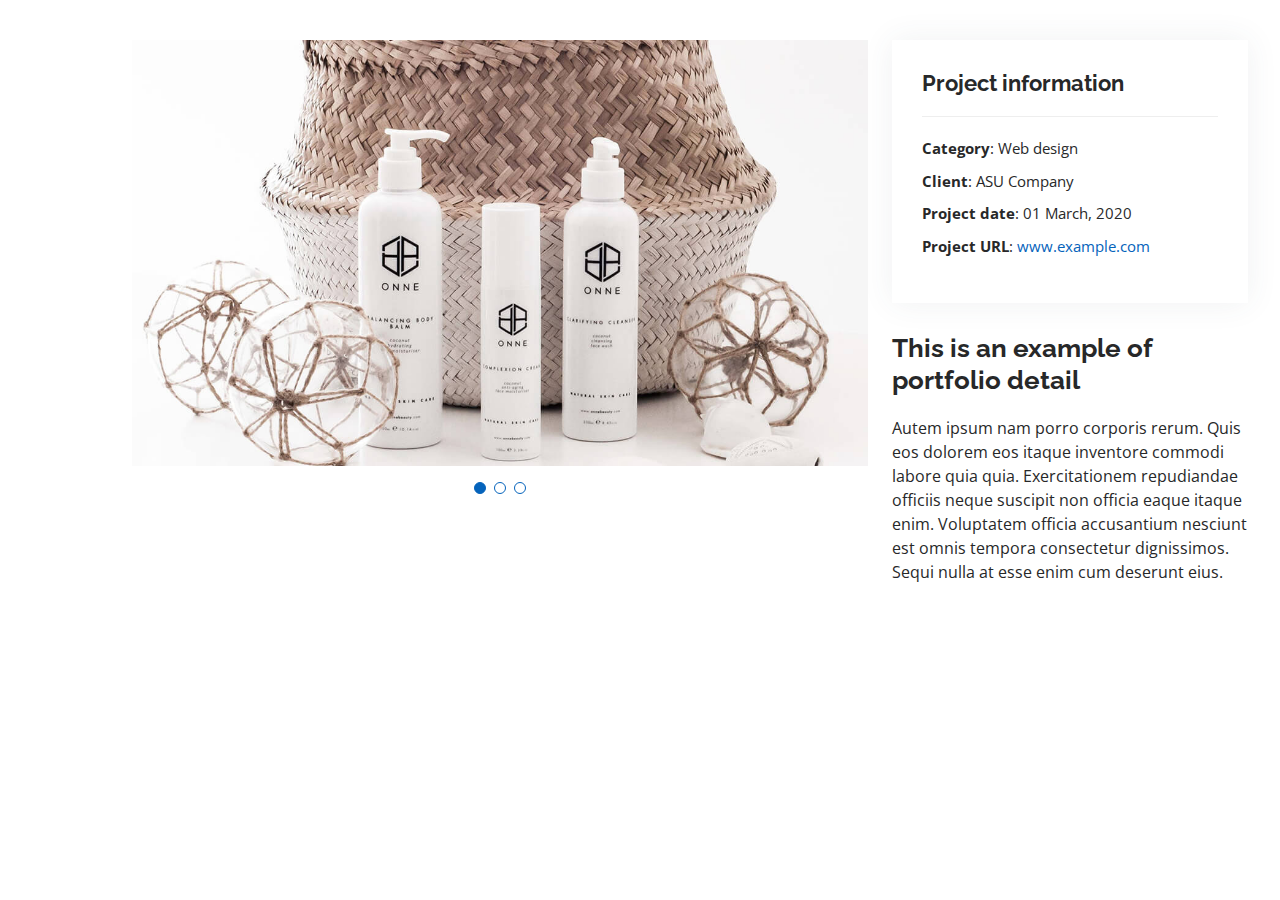
<file: portfolio-details.html>
<!DOCTYPE html>
<html lang="en">

<head>
  <meta charset="utf-8">
  <meta content="width=device-width, initial-scale=1.0" name="viewport">

  <title>Portfolio Details - Personal Bootstrap Template</title>
  <meta content="" name="description">
  <meta content="" name="keywords">

  <!-- Favicons -->
  <link href="assets/img/favicon.png" rel="icon">
  <link href="assets/img/apple-touch-icon.png" rel="apple-touch-icon">

  <!-- Google Fonts -->
  <link href="https://fonts.googleapis.com/css?family=Open+Sans:300,300i,400,400i,600,600i,700,700i|Raleway:300,300i,400,400i,500,500i,600,600i,700,700i|Poppins:300,300i,400,400i,500,500i,600,600i,700,700i" rel="stylesheet">

  <!-- Vendor CSS Files -->
  <link href="assets/vendor/aos/aos.css" rel="stylesheet">
  <link href="assets/vendor/bootstrap/css/bootstrap.min.css" rel="stylesheet">
  <link href="assets/vendor/bootstrap-icons/bootstrap-icons.css" rel="stylesheet">
  <link href="assets/vendor/boxicons/css/boxicons.min.css" rel="stylesheet">
  <link href="assets/vendor/glightbox/css/glightbox.min.css" rel="stylesheet">
  <link href="assets/vendor/swiper/swiper-bundle.min.css" rel="stylesheet">

  <!-- Template Main CSS File -->
  <link href="assets/css/style.css" rel="stylesheet">

  <!-- =======================================================
  * Template Name: MyResume - v4.7.0
  * Template URL: https://bootstrapmade.com/free-html-bootstrap-template-my-resume/
  * Author: BootstrapMade.com
  * License: https://bootstrapmade.com/license/
  ======================================================== -->
</head>

<body>

  <main id="main">

    <!-- ======= Portfolio Details Section ======= -->
    <section id="portfolio-details" class="portfolio-details">
      <div class="container">

        <div class="row gy-4">

          <div class="col-lg-8">
            <div class="portfolio-details-slider swiper">
              <div class="swiper-wrapper align-items-center">

                <div class="swiper-slide">
                  <img src="assets/img/portfolio/portfolio-details-1.jpg" alt="">
                </div>

                <div class="swiper-slide">
                  <img src="assets/img/portfolio/portfolio-details-2.jpg" alt="">
                </div>

                <div class="swiper-slide">
                  <img src="assets/img/portfolio/portfolio-details-3.jpg" alt="">
                </div>

              </div>
              <div class="swiper-pagination"></div>
            </div>
          </div>

          <div class="col-lg-4">
            <div class="portfolio-info">
              <h3>Project information</h3>
              <ul>
                <li><strong>Category</strong>: Web design</li>
                <li><strong>Client</strong>: ASU Company</li>
                <li><strong>Project date</strong>: 01 March, 2020</li>
                <li><strong>Project URL</strong>: <a href="#">www.example.com</a></li>
              </ul>
            </div>
            <div class="portfolio-description">
              <h2>This is an example of portfolio detail</h2>
              <p>
                Autem ipsum nam porro corporis rerum. Quis eos dolorem eos itaque inventore commodi labore quia quia. Exercitationem repudiandae officiis neque suscipit non officia eaque itaque enim. Voluptatem officia accusantium nesciunt est omnis tempora consectetur dignissimos. Sequi nulla at esse enim cum deserunt eius.
              </p>
            </div>
          </div>

        </div>

      </div>
    </section><!-- End Portfolio Details Section -->

  </main><!-- End #main -->

  <div id="preloader"></div>
  <a href="#" class="back-to-top d-flex align-items-center justify-content-center"><i class="bi bi-arrow-up-short"></i></a>

  <!-- Vendor JS Files -->
  <script src="assets/vendor/purecounter/purecounter.js"></script>
  <script src="assets/vendor/aos/aos.js"></script>
  <script src="assets/vendor/bootstrap/js/bootstrap.bundle.min.js"></script>
  <script src="assets/vendor/glightbox/js/glightbox.min.js"></script>
  <script src="assets/vendor/isotope-layout/isotope.pkgd.min.js"></script>
  <script src="assets/vendor/swiper/swiper-bundle.min.js"></script>
  <script src="assets/vendor/typed.js/typed.min.js"></script>
  <script src="assets/vendor/waypoints/noframework.waypoints.js"></script>
  <script src="assets/vendor/php-email-form/validate.js"></script>

  <!-- Template Main JS File -->
  <script src="assets/js/main.js"></script>

</body>

</html>
</file>
<file: assets/css/style.css>
/**
* Template Name: MyResume - v4.7.0
* Template URL: https://bootstrapmade.com/free-html-bootstrap-template-my-resume/
* Author: BootstrapMade.com
* License: https://bootstrapmade.com/license/
*/

/*--------------------------------------------------------------
# General
--------------------------------------------------------------*/
body {
  font-family: "Open Sans", sans-serif;
  color: #272829;
}

a {
  color: #0563bb;
  text-decoration: none;
}

a:hover {
  color: #067ded;
  text-decoration: none;
}

h1, h2, h3, h4, h5, h6 {
  font-family: "Raleway", sans-serif;
}

/*--------------------------------------------------------------
# Back to top button
--------------------------------------------------------------*/
.back-to-top {
  position: fixed;
  visibility: hidden;
  opacity: 0;
  right: 15px;
  bottom: 15px;
  z-index: 996;
  background: #0563bb;
  width: 40px;
  height: 40px;
  border-radius: 50px;
  transition: all 0.4s;
}
.back-to-top i {
  font-size: 28px;
  color: #fff;
  line-height: 0;
}
.back-to-top:hover {
  background: #0678e3;
  color: #fff;
}
.back-to-top.active {
  visibility: visible;
  opacity: 1;
}

/*--------------------------------------------------------------
# Preloader
--------------------------------------------------------------*/
#preloader {
  position: fixed;
  top: 0;
  left: 0;
  right: 0;
  bottom: 0;
  z-index: 9999;
  overflow: hidden;
  background: #fff;
}

#preloader:before {
  content: "";
  position: fixed;
  top: calc(50% - 30px);
  left: calc(50% - 30px);
  border: 6px solid #0563bb;
  border-top-color: #fff;
  border-bottom-color: #fff;
  border-radius: 50%;
  width: 60px;
  height: 60px;
  -webkit-animation: animate-preloader 1s linear infinite;
  animation: animate-preloader 1s linear infinite;
}

@-webkit-keyframes animate-preloader {
  0% {
    transform: rotate(0deg);
  }
  100% {
    transform: rotate(360deg);
  }
}

@keyframes animate-preloader {
  0% {
    transform: rotate(0deg);
  }
  100% {
    transform: rotate(360deg);
  }
}
/*--------------------------------------------------------------
# Disable aos animation delay on mobile devices
--------------------------------------------------------------*/
@media screen and (max-width: 768px) {
  [data-aos-delay] {
    transition-delay: 0 !important;
  }
}
/*--------------------------------------------------------------
# Header
--------------------------------------------------------------*/
#header {
  position: fixed;
  top: 0;
  left: 0;
  bottom: 0;
  z-index: 9997;
  transition: all 0.5s;
  padding: 15px;
  overflow-y: auto;
}
@media (max-width: 992px) {
  #header {
    width: 300px;
    background: #fff;
    border-right: 1px solid #e6e9ec;
    left: -300px;
  }
}

@media (min-width: 992px) {
  #main {
    margin-left: 100px;
  }
}
/*--------------------------------------------------------------
# Navigation Menu
--------------------------------------------------------------*/
/**
* Desktop Navigation 
*/
.nav-menu {
  padding: 0;
  display: block;
}
.nav-menu * {
  margin: 0;
  padding: 0;
  list-style: none;
}
.nav-menu > ul > li {
  position: relative;
  white-space: nowrap;
}
.nav-menu a, .nav-menu a:focus {
  display: flex;
  align-items: center;
  color: #45505b;
  padding: 10px 18px;
  margin-bottom: 8px;
  transition: 0.3s;
  font-size: 15px;
  border-radius: 50px;
  background: #f2f3f5;
  height: 56px;
  width: 100%;
  overflow: hidden;
  transition: 0.3s;
}
.nav-menu a i, .nav-menu a:focus i {
  font-size: 20px;
}
.nav-menu a span, .nav-menu a:focus span {
  padding: 0 5px 0 7px;
  color: #45505b;
}
@media (min-width: 992px) {
  .nav-menu a, .nav-menu a:focus {
    width: 56px;
  }
  .nav-menu a span, .nav-menu a:focus span {
    display: none;
    color: #fff;
  }
}
.nav-menu a:hover, .nav-menu .active, .nav-menu .active:focus, .nav-menu li:hover > a {
  color: #fff;
  background: #0563bb;
}
.nav-menu a:hover span, .nav-menu .active span, .nav-menu .active:focus span, .nav-menu li:hover > a span {
  color: #fff;
}
.nav-menu a:hover, .nav-menu li:hover > a {
  width: 100%;
  color: #fff;
}
.nav-menu a:hover span, .nav-menu li:hover > a span {
  display: block;
}

/**
* Mobile Navigation 
*/
.mobile-nav-toggle {
  position: fixed;
  right: 10px;
  top: 10px;
  z-index: 9998;
  border: 0;
  background: none;
  font-size: 28px;
  transition: all 0.4s;
  outline: none !important;
  line-height: 0;
  cursor: pointer;
  border-radius: 50px;
  padding: 5px;
}
.mobile-nav-toggle i {
  color: #45505b;
}

.mobile-nav-active {
  overflow: hidden;
}
.mobile-nav-active #header {
  left: 0;
}
.mobile-nav-active .mobile-nav-toggle {
  color: #fff;
  background-color: #0563bb;
}

/*--------------------------------------------------------------
# Hero Section
--------------------------------------------------------------*/
#hero {
  width: 100%;
  height: 100vh;
  background: url("../img/hero-bg.jpg") top right no-repeat;
  background-size: cover;
  position: relative;
}
@media (min-width: 992px) {
  #hero {
    padding-left: 160px;
  }
}
#hero:before {
  content: "";
  background: rgba(255, 255, 255, 0.8);
  position: absolute;
  bottom: 0;
  top: 0;
  left: 0;
  right: 0;
}
#hero h1 {
  margin: 0;
  font-size: 64px;
  font-weight: 700;
  line-height: 56px;
  color: #45505b;
}
#hero p {
  color: #45505b;
  margin: 15px 0 0 0;
  font-size: 26px;
  font-family: "Poppins", sans-serif;
}
#hero p span {
  color: #0563bb;
  letter-spacing: 1px;
}
#hero .social-links {
  margin-top: 30px;
}
#hero .social-links a {
  font-size: 24px;
  display: inline-block;
  color: #45505b;
  line-height: 1;
  margin-right: 20px;
  transition: 0.3s;
}
#hero .social-links a:hover {
  color: #0563bb;
}
@media (max-width: 992px) {
  #hero {
    text-align: center;
  }
  #hero h1 {
    font-size: 32px;
    line-height: 36px;
  }
  #hero p {
    margin-top: 10px;
    font-size: 20px;
    line-height: 24px;
  }
}

/*--------------------------------------------------------------
# Sections General
--------------------------------------------------------------*/
section {
  padding: 60px 0;
  overflow: hidden;
}

.section-title {
  text-align: center;
  padding-bottom: 30px;
}
.section-title h2 {
  font-size: 32px;
  font-weight: bold;
  text-transform: uppercase;
  margin-bottom: 20px;
  padding-bottom: 20px;
  position: relative;
  color: #45505b;
}
.section-title h2::before {
  content: "";
  position: absolute;
  display: block;
  width: 120px;
  height: 1px;
  background: #ddd;
  bottom: 1px;
  left: calc(50% - 60px);
}
.section-title h2::after {
  content: "";
  position: absolute;
  display: block;
  width: 40px;
  height: 3px;
  background: #0563bb;
  bottom: 0;
  left: calc(50% - 20px);
}
.section-title p {
  margin-bottom: 0;
}

/*--------------------------------------------------------------
# About
--------------------------------------------------------------*/
.about .content h3 {
  font-weight: 700;
  font-size: 26px;
  color: #728394;
}
.about .content ul {
  list-style: none;
  padding: 0;
}
.about .content ul li {
  margin-bottom: 20px;
  display: flex;
  align-items: center;
}
.about .content ul strong {
  margin-right: 10px;
}
.about .content ul i {
  font-size: 16px;
  margin-right: 5px;
  color: #0563bb;
  line-height: 0;
}
.about .content p:last-child {
  margin-bottom: 0;
}

/*--------------------------------------------------------------
# Facts
--------------------------------------------------------------*/
.facts .count-box {
  padding: 30px 30px 25px 30px;
  margin-top: 30px;
  width: 100%;
  position: relative;
  text-align: center;
  background: #fff;
}
.facts .count-box i {
  position: absolute;
  top: -25px;
  left: 50%;
  transform: translateX(-50%);
  font-size: 24px;
  background: #0563bb;
  color: #fff;
  border-radius: 50px;
  display: inline-flex;
  align-items: center;
  justify-content: center;
  width: 48px;
  height: 48px;
}
.facts .count-box span {
  font-size: 36px;
  display: block;
  font-weight: 600;
  color: #011426;
}
.facts .count-box p {
  padding: 0;
  margin: 0;
  font-family: "Raleway", sans-serif;
  font-size: 14px;
}

/*--------------------------------------------------------------
# Akills
--------------------------------------------------------------*/
.skills .progress {
  height: 60px;
  display: block;
  background: none;
  border-radius: 0;
}
.skills .progress .skill {
  padding: 10px 0;
  margin: 0;
  text-transform: uppercase;
  display: block;
  font-weight: 600;
  font-family: "Poppins", sans-serif;
  color: #45505b;
}
.skills .progress .skill .val {
  float: right;
  font-style: normal;
}
.skills .progress-bar-wrap {
  background: #f2f3f5;
}
.skills .progress-bar {
  width: 1px;
  height: 10px;
  transition: 0.9s;
  background-color: #0563bb;
}

/*--------------------------------------------------------------
# Resume
--------------------------------------------------------------*/
.resume .resume-title {
  font-size: 26px;
  font-weight: 700;
  margin-top: 20px;
  margin-bottom: 20px;
  color: #45505b;
}
.resume .resume-item {
  padding: 0 0 20px 20px;
  margin-top: -2px;
  border-left: 2px solid #0563bb;
  position: relative;
}
.resume .resume-item h4 {
  line-height: 18px;
  font-size: 18px;
  font-weight: 600;
  text-transform: uppercase;
  font-family: "Poppins", sans-serif;
  color: #0563bb;
  margin-bottom: 10px;
}
.resume .resume-item h5 {
  font-size: 16px;
  background: #f7f8f9;
  padding: 5px 15px;
  display: inline-block;
  font-weight: 600;
  margin-bottom: 10px;
}
.resume .resume-item ul {
  padding-left: 20px;
}
.resume .resume-item ul li {
  padding-bottom: 10px;
}
.resume .resume-item:last-child {
  padding-bottom: 0;
}
.resume .resume-item::before {
  content: "";
  position: absolute;
  width: 16px;
  height: 16px;
  border-radius: 50px;
  left: -9px;
  top: 0;
  background: #fff;
  border: 2px solid #0563bb;
}

/*--------------------------------------------------------------
# Portfolio
--------------------------------------------------------------*/
.portfolio .portfolio-item {
  margin-bottom: 30px;
}
.portfolio #portfolio-flters {
  padding: 0;
  margin: 0 auto 25px auto;
  list-style: none;
  text-align: center;
  background: #fff;
  border-radius: 50px;
  padding: 2px 15px;
}
.portfolio #portfolio-flters li {
  cursor: pointer;
  display: inline-block;
  padding: 10px 15px;
  font-size: 14px;
  font-weight: 600;
  line-height: 1;
  text-transform: uppercase;
  color: #272829;
  margin-bottom: 5px;
  transition: all 0.3s ease-in-out;
}
.portfolio #portfolio-flters li:hover, .portfolio #portfolio-flters li.filter-active {
  color: #0563bb;
}
.portfolio #portfolio-flters li:last-child {
  margin-right: 0;
}
.portfolio .portfolio-wrap {
  transition: 0.3s;
  position: relative;
  overflow: hidden;
  z-index: 1;
  background: rgba(69, 80, 91, 0.8);
}
.portfolio .portfolio-wrap::before {
  content: "";
  background: rgba(255, 255, 255, 0.7);
  position: absolute;
  left: 30px;
  right: 30px;
  top: 30px;
  bottom: 30px;
  transition: all ease-in-out 0.3s;
  z-index: 2;
  opacity: 0;
}
.portfolio .portfolio-wrap .portfolio-info {
  opacity: 0;
  position: absolute;
  top: 0;
  left: 0;
  right: 0;
  bottom: 0;
  text-align: center;
  z-index: 3;
  transition: all ease-in-out 0.3s;
  display: flex;
  flex-direction: column;
  justify-content: center;
  align-items: center;
}
.portfolio .portfolio-wrap .portfolio-info::before {
  display: block;
  content: "";
  width: 48px;
  height: 48px;
  position: absolute;
  top: 35px;
  left: 35px;
  border-top: 3px solid #d7dce1;
  border-left: 3px solid #d7dce1;
  transition: all 0.5s ease 0s;
  z-index: 9994;
}
.portfolio .portfolio-wrap .portfolio-info::after {
  display: block;
  content: "";
  width: 48px;
  height: 48px;
  position: absolute;
  bottom: 35px;
  right: 35px;
  border-bottom: 3px solid #d7dce1;
  border-right: 3px solid #d7dce1;
  transition: all 0.5s ease 0s;
  z-index: 9994;
}
.portfolio .portfolio-wrap .portfolio-info h4 {
  font-size: 20px;
  color: #45505b;
  font-weight: 600;
}
.portfolio .portfolio-wrap .portfolio-info p {
  color: #45505b;
  font-size: 14px;
  text-transform: uppercase;
  padding: 0;
  margin: 0;
}
.portfolio .portfolio-wrap .portfolio-links {
  text-align: center;
  z-index: 4;
}
.portfolio .portfolio-wrap .portfolio-links a {
  color: #45505b;
  margin: 0 2px;
  font-size: 28px;
  display: inline-block;
  transition: 0.3s;
}
.portfolio .portfolio-wrap .portfolio-links a:hover {
  color: #148af9;
}
.portfolio .portfolio-wrap:hover::before {
  top: 0;
  left: 0;
  right: 0;
  bottom: 0;
  opacity: 1;
}
.portfolio .portfolio-wrap:hover .portfolio-info {
  opacity: 1;
}
.portfolio .portfolio-wrap:hover .portfolio-info::before {
  top: 15px;
  left: 15px;
}
.portfolio .portfolio-wrap:hover .portfolio-info::after {
  bottom: 15px;
  right: 15px;
}

/*--------------------------------------------------------------
# Portfolio Details
--------------------------------------------------------------*/
.portfolio-details {
  padding-top: 40px;
}
.portfolio-details .portfolio-details-slider img {
  width: 100%;
}
.portfolio-details .portfolio-details-slider .swiper-pagination {
  margin-top: 20px;
  position: relative;
}
.portfolio-details .portfolio-details-slider .swiper-pagination .swiper-pagination-bullet {
  width: 12px;
  height: 12px;
  background-color: #fff;
  opacity: 1;
  border: 1px solid #0563bb;
}
.portfolio-details .portfolio-details-slider .swiper-pagination .swiper-pagination-bullet-active {
  background-color: #0563bb;
}
.portfolio-details .portfolio-info {
  padding: 30px;
  box-shadow: 0px 0 30px rgba(69, 80, 91, 0.08);
}
.portfolio-details .portfolio-info h3 {
  font-size: 22px;
  font-weight: 700;
  margin-bottom: 20px;
  padding-bottom: 20px;
  border-bottom: 1px solid #eee;
}
.portfolio-details .portfolio-info ul {
  list-style: none;
  padding: 0;
  font-size: 15px;
}
.portfolio-details .portfolio-info ul li + li {
  margin-top: 10px;
}
.portfolio-details .portfolio-description {
  padding-top: 30px;
}
.portfolio-details .portfolio-description h2 {
  font-size: 26px;
  font-weight: 700;
  margin-bottom: 20px;
}
.portfolio-details .portfolio-description p {
  padding: 0;
}

/*--------------------------------------------------------------
# Services
--------------------------------------------------------------*/
.services .icon-box {
  text-align: center;
  padding: 70px 20px 80px 20px;
  transition: all ease-in-out 0.3s;
  background: #fff;
  box-shadow: 0px 5px 90px 0px rgba(110, 123, 131, 0.05);
}
.services .icon-box .icon {
  margin: 0 auto;
  width: 100px;
  height: 100px;
  display: flex;
  align-items: center;
  justify-content: center;
  transition: ease-in-out 0.3s;
  position: relative;
}
.services .icon-box .icon i {
  font-size: 36px;
  transition: 0.5s;
  position: relative;
}
.services .icon-box .icon svg {
  position: absolute;
  top: 0;
  left: 0;
}
.services .icon-box .icon svg path {
  transition: 0.5s;
  fill: #f5f5f5;
}
.services .icon-box h4 {
  font-weight: 600;
  margin: 10px 0 15px 0;
  font-size: 22px;
}
.services .icon-box h4 a {
  color: #45505b;
  transition: ease-in-out 0.3s;
}
.services .icon-box p {
  line-height: 24px;
  font-size: 14px;
  margin-bottom: 0;
}
.services .icon-box:hover {
  border-color: #fff;
  box-shadow: 0px 0 35px 0 rgba(0, 0, 0, 0.08);
}
.services .iconbox-blue i {
  color: #47aeff;
}
.services .iconbox-blue:hover .icon i {
  color: #fff;
}
.services .iconbox-blue:hover .icon path {
  fill: #47aeff;
}
.services .iconbox-orange i {
  color: #ffa76e;
}
.services .iconbox-orange:hover .icon i {
  color: #fff;
}
.services .iconbox-orange:hover .icon path {
  fill: #ffa76e;
}
.services .iconbox-pink i {
  color: #e80368;
}
.services .iconbox-pink:hover .icon i {
  color: #fff;
}
.services .iconbox-pink:hover .icon path {
  fill: #e80368;
}
.services .iconbox-yellow i {
  color: #ffbb2c;
}
.services .iconbox-yellow:hover .icon i {
  color: #fff;
}
.services .iconbox-yellow:hover .icon path {
  fill: #ffbb2c;
}
.services .iconbox-red i {
  color: #ff5828;
}
.services .iconbox-red:hover .icon i {
  color: #fff;
}
.services .iconbox-red:hover .icon path {
  fill: #ff5828;
}
.services .iconbox-teal i {
  color: #11dbcf;
}
.services .iconbox-teal:hover .icon i {
  color: #fff;
}
.services .iconbox-teal:hover .icon path {
  fill: #11dbcf;
}

/*--------------------------------------------------------------
# Testimonials
--------------------------------------------------------------*/
.testimonials .section-header {
  margin-bottom: 40px;
}
.testimonials .testimonials-carousel, .testimonials .testimonials-slider {
  overflow: hidden;
}
.testimonials .testimonial-item {
  text-align: center;
}
.testimonials .testimonial-item .testimonial-img {
  width: 120px;
  border-radius: 50%;
  border: 4px solid #fff;
  margin: 0 auto;
}
.testimonials .testimonial-item h3 {
  font-size: 20px;
  font-weight: bold;
  margin: 10px 0 5px 0;
  color: #111;
}
.testimonials .testimonial-item h4 {
  font-size: 14px;
  color: #999;
  margin: 0 0 15px 0;
}
.testimonials .testimonial-item .quote-icon-left, .testimonials .testimonial-item .quote-icon-right {
  color: #90c8fc;
  font-size: 26px;
}
.testimonials .testimonial-item .quote-icon-left {
  display: inline-block;
  left: -5px;
  position: relative;
}
.testimonials .testimonial-item .quote-icon-right {
  display: inline-block;
  right: -5px;
  position: relative;
  top: 10px;
}
.testimonials .testimonial-item p {
  font-style: italic;
  margin: 0 auto 15px auto;
}
.testimonials .swiper-pagination {
  margin-top: 20px;
  position: relative;
}
.testimonials .swiper-pagination .swiper-pagination-bullet {
  width: 12px;
  height: 12px;
  background-color: #fff;
  opacity: 1;
  border: 1px solid #0563bb;
}
.testimonials .swiper-pagination .swiper-pagination-bullet-active {
  background-color: #0563bb;
}
@media (min-width: 992px) {
  .testimonials .testimonial-item p {
    width: 80%;
  }
}

/*--------------------------------------------------------------
# Contact
--------------------------------------------------------------*/
.contact .info {
  width: 100%;
  background: #fff;
}
.contact .info i {
  font-size: 20px;
  color: #0563bb;
  float: left;
  width: 44px;
  height: 44px;
  background: #eef7ff;
  display: flex;
  justify-content: center;
  align-items: center;
  border-radius: 50px;
  transition: all 0.3s ease-in-out;
}
.contact .info h4 {
  padding: 0 0 0 60px;
  font-size: 22px;
  font-weight: 600;
  margin-bottom: 5px;
  color: #45505b;
}
.contact .info p {
  padding: 0 0 0 60px;
  margin-bottom: 0;
  font-size: 14px;
  color: #728394;
}
.contact .info .email, .contact .info .phone {
  margin-top: 40px;
}
.contact .info .email:hover i, .contact .info .address:hover i, .contact .info .phone:hover i {
  background: #0563bb;
  color: #fff;
}
.contact .php-email-form {
  width: 100%;
  background: #fff;
}
.contact .php-email-form .form-group {
  padding-bottom: 8px;
}
.contact .php-email-form .error-message {
  display: none;
  color: #fff;
  background: #ed3c0d;
  text-align: left;
  padding: 15px;
  font-weight: 600;
}
.contact .php-email-form .error-message br + br {
  margin-top: 25px;
}
.contact .php-email-form .sent-message {
  display: none;
  color: #fff;
  background: #18d26e;
  text-align: center;
  padding: 15px;
  font-weight: 600;
}
.contact .php-email-form .loading {
  display: none;
  background: #fff;
  text-align: center;
  padding: 15px;
}
.contact .php-email-form .loading:before {
  content: "";
  display: inline-block;
  border-radius: 50%;
  width: 24px;
  height: 24px;
  margin: 0 10px -6px 0;
  border: 3px solid #18d26e;
  border-top-color: #eee;
  -webkit-animation: animate-loading 1s linear infinite;
  animation: animate-loading 1s linear infinite;
}
.contact .php-email-form input, .contact .php-email-form textarea {
  border-radius: 4px;
  box-shadow: none;
  font-size: 14px;
}
.contact .php-email-form input {
  height: 44px;
}
.contact .php-email-form textarea {
  padding: 10px 12px;
}
.contact .php-email-form button[type=submit] {
  background: #0563bb;
  border: 0;
  padding: 10px 35px;
  color: #fff;
  transition: 0.4s;
  border-radius: 50px;
}
.contact .php-email-form button[type=submit]:hover {
  background: #0678e3;
}
@-webkit-keyframes animate-loading {
  0% {
    transform: rotate(0deg);
  }
  100% {
    transform: rotate(360deg);
  }
}
@keyframes animate-loading {
  0% {
    transform: rotate(0deg);
  }
  100% {
    transform: rotate(360deg);
  }
}

/*--------------------------------------------------------------
# Footer
--------------------------------------------------------------*/
#footer {
  background: #f7f8f9;
  color: #45505b;
  font-size: 14px;
  text-align: center;
  padding: 30px 0;
}
#footer h3 {
  font-size: 36px;
  font-weight: 700;
  position: relative;
  font-family: "Poppins", sans-serif;
  padding: 0;
  margin: 0 0 15px 0;
}
#footer p {
  font-size: 15;
  font-style: italic;
  padding: 0;
  margin: 0 0 40px 0;
}
#footer .social-links {
  margin: 0 0 40px 0;
}
#footer .social-links a {
  font-size: 18px;
  display: inline-block;
  background: #0563bb;
  color: #fff;
  line-height: 1;
  padding: 8px 0;
  margin-right: 4px;
  border-radius: 50%;
  text-align: center;
  width: 36px;
  height: 36px;
  transition: 0.3s;
}
#footer .social-links a:hover {
  background: #0678e3;
  color: #fff;
  text-decoration: none;
}
#footer .copyright {
  margin: 0 0 5px 0;
}
#footer .credits {
  font-size: 13px;
}
</file>
